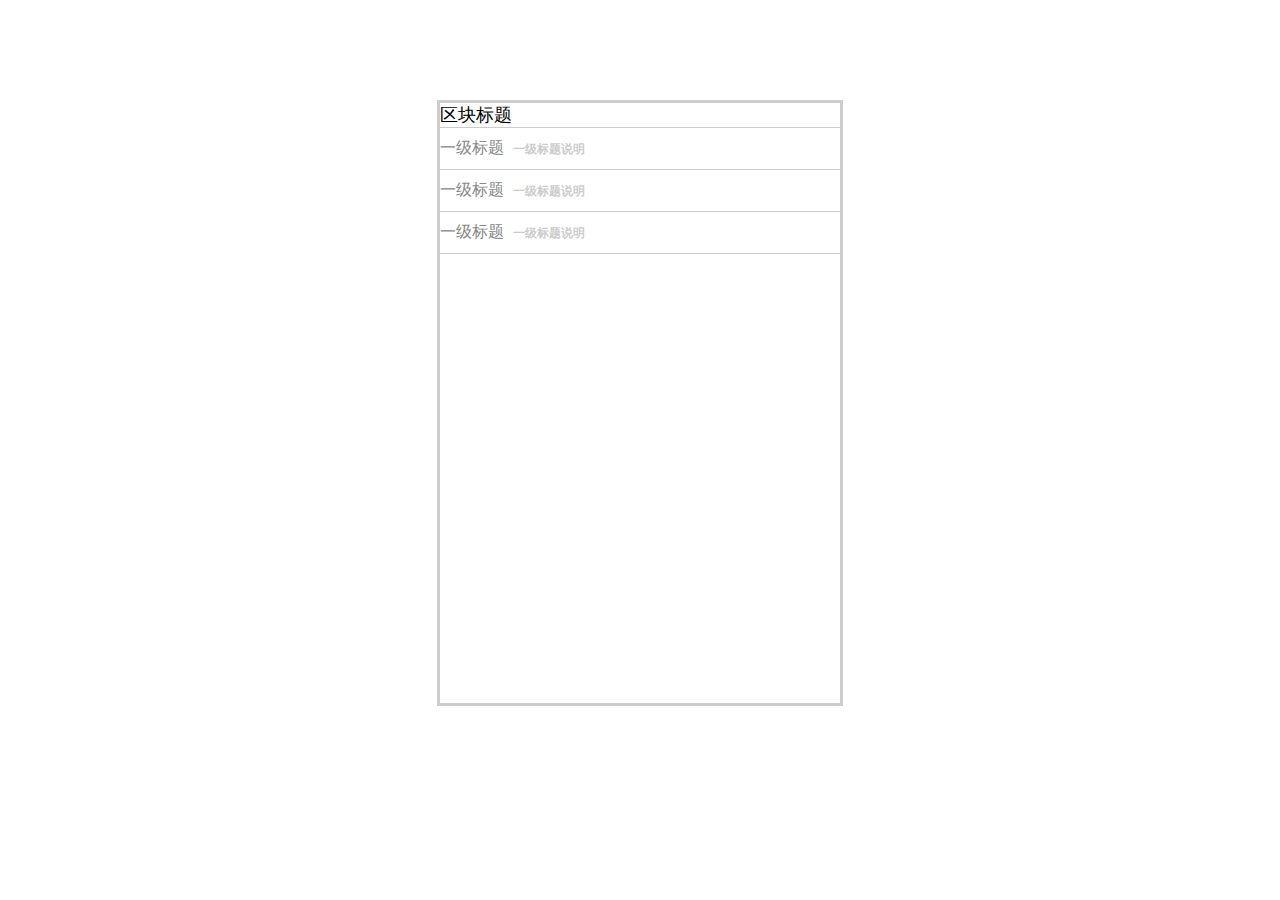
<file: biaodan/index.html>
<!DOCTYPE html>
<html>
	<head>
		<meta charset="utf-8" />
		<link rel="stylesheet" type="text/css" href="css/new_file.css"/>
		<link rel="stylesheet" type="text/css" href="//at.alicdn.com/t/font_863464_2ryzyx8zm09.css"/>
		<title></title>
	</head>
	<body>
		<div class="box">
			<h1><i class="iconfont shop-shizhong"></i>区块标题</h1>
			<ul class="first">
				<li class="first_1">
					<!--<h2><span>一级标题</span><b>一级标题说明</b><i class="iconfont shop-arrow-down"></i></h2>-->
					
					<ul class="two">
						<li>
							<!--<div class="left">
							<h2>towchild[n].name</h2>
							<h3>towchild[n].content</h3>
							<h4>
								<span><i class="qf-suning shop-shizhong"></i>标签</span>
								<span><i class="qf-suning shop-shizhong"></i>标签</span>
							</h4>

							</div>
							<button class="but1">弹窗</button>-->
						</li>
						<li>
							<!--<div class="left">
							<h2>towchild[n].name</h2>
							<h3>towchild[n].content</h3>
							<h4>
								<span><i class="qf-suning shop-shizhong"></i>标签</span>
								<span><i class="qf-suning shop-shizhong"></i>标签</span>
							</h4>

							</div>
							<button class="but1">弹窗</button>-->
						</li>
						<li>
						<!--<div class="left">
							<h2>towchild[n].name</h2>
							<h3>towchild[n].content</h3>
							<h4>
								<span><i class="qf-suning shop-shizhong"></i>标签</span>
								<span><i class="qf-suning shop-shizhong"></i>标签</span>
							</h4>

							</div>
							<button class="but1">弹窗</button>-->
						</li>
					<li>
						<h5>查看剩余二级标题<i class="iconfont shop-arrow-down"></i></h5>
					</li>
					</ul>
				</li>
				<li></li>
				<li></li>
			</ul>
		</div>
			 <script src="ajax1.0.0.js"></script>
			 <script type="text/javascript" src="jquery.js">
			 	
			 </script>
		<script type="text/javascript" src="menu.json">
			
		</script>
		<script type="text/javascript">
//			console.log($firstALLli)
			var $two = document.querySelector('.two');
			var $twoALL = $two.querySelectorAll('li')
				var params = {               
                success: function(data) {
                   var data = data;
                   for(var i=0;i<data.length;i++){
                   		var child = data[i].child;
                   		for(var j=0;j<child.length;j++){
                   			var towchild = child[j].child;
              
                   		$('.first').find('li')[j].innerHTML = `
                   				<span>${child[j].name}</span>
                   				<b>${child[j].content}</b>
                   				<i class="qf-suning shop-shizhong"></i>
                   		`
                   		  for(var n=0;n<towchild.length;n++){
                   		  	console.log(towchild[n].name);
                   		  	console.log(towchild[n].content);
                   		  	console.log($('.two').children('li'))
                   		$twoALL[n].innerHTML = `<div class="left">
							<h2>${towchild[n].name}</h2>
							<h3>${towchild[n].content}</h3>
							<h4>
								<span><i class="qf-suning shop-shizhong"></i>标签</span>
								<span><i class="qf-suning shop-shizhong"></i>标签</span>
							</h4>

							</div>
							<button class="but1">弹窗</button>`
                   		  	
                   		  }
                   		} 
                   		
                   		
                   }
//                 console.log(child[j].name); 
                }
            }
            sendAjax('menu.json', params);

			$('.first_1').click(function(){
				$two.style.display ='block';
				console.log(111)
			})
//			$('.first_1').mouseleave(function(){
//				$('.two').css('display','none');
//			})

		</script>
    <script>
   
    </script>

		</script>
	</body>
</html>
</file>
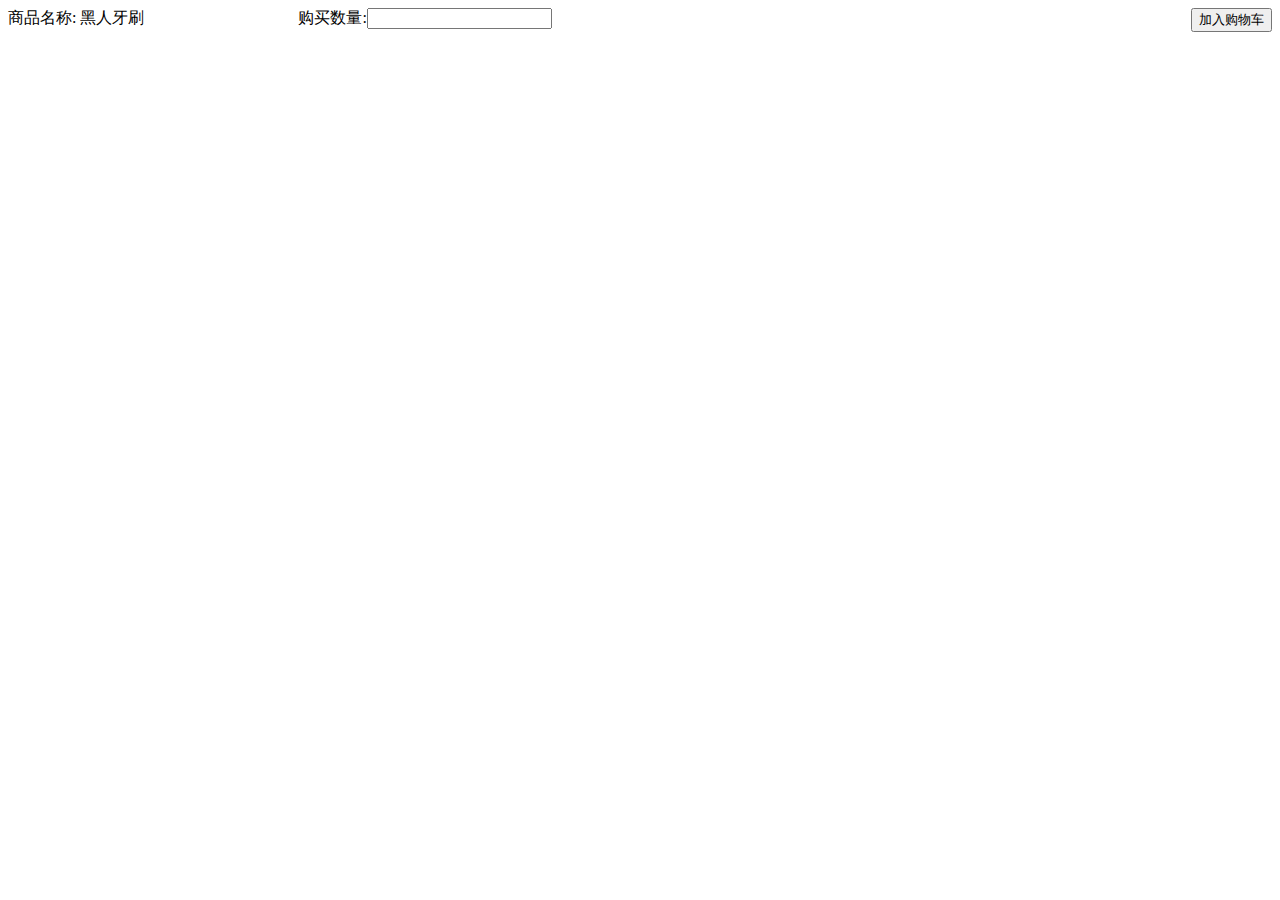
<file: shop_list.html>
<!DOCTYPE html>
<html lang="en">
<head>
    <meta charset="UTF-8">
    <meta name="viewport" content="width=device-width, initial-scale=1.0">
    <meta http-equiv="X-UA-Compatible" content="ie=edge">
    <title>Document</title>
    <style>
    	.box{
    		margin: 0 auto;
    		width: 800px;
    		height: 50px;
    	}
    	span{
    		margin-right: 150px;
    	}
    	button{
    		float: right;
    		
    	}
    </style>
</head>
<body>
    <div id="text">
    	
    <div >
        <span>商品名称: 黑人牙刷</span>
        购买数量:<input type="text" class="inp">
        <button class="btn">加入购物车</button>
    </div>
    </div>
    <script>
    	var $text = document.getElementById('text');
    	var $inp = document.querySelector('.inp');
    	var $btn = document.querySelector('.btn');
    	var $boxAll = $text.children;
    		for(var i=0;i<$boxAll.length;i++){
    			$boxAll[i].index=i;
    		}
    	$text.onclick = function(e){
    		var e = e || window.event;
    		var target = e.target || e.srcElement;
    		if(target.nodeName == 'BUTTON'){
    			var $box = target.parentNode;
    			var val = $inp.value;
    			console.log(val);
    		}
    	}
    	
    </script>
</body>
</html>
</file>
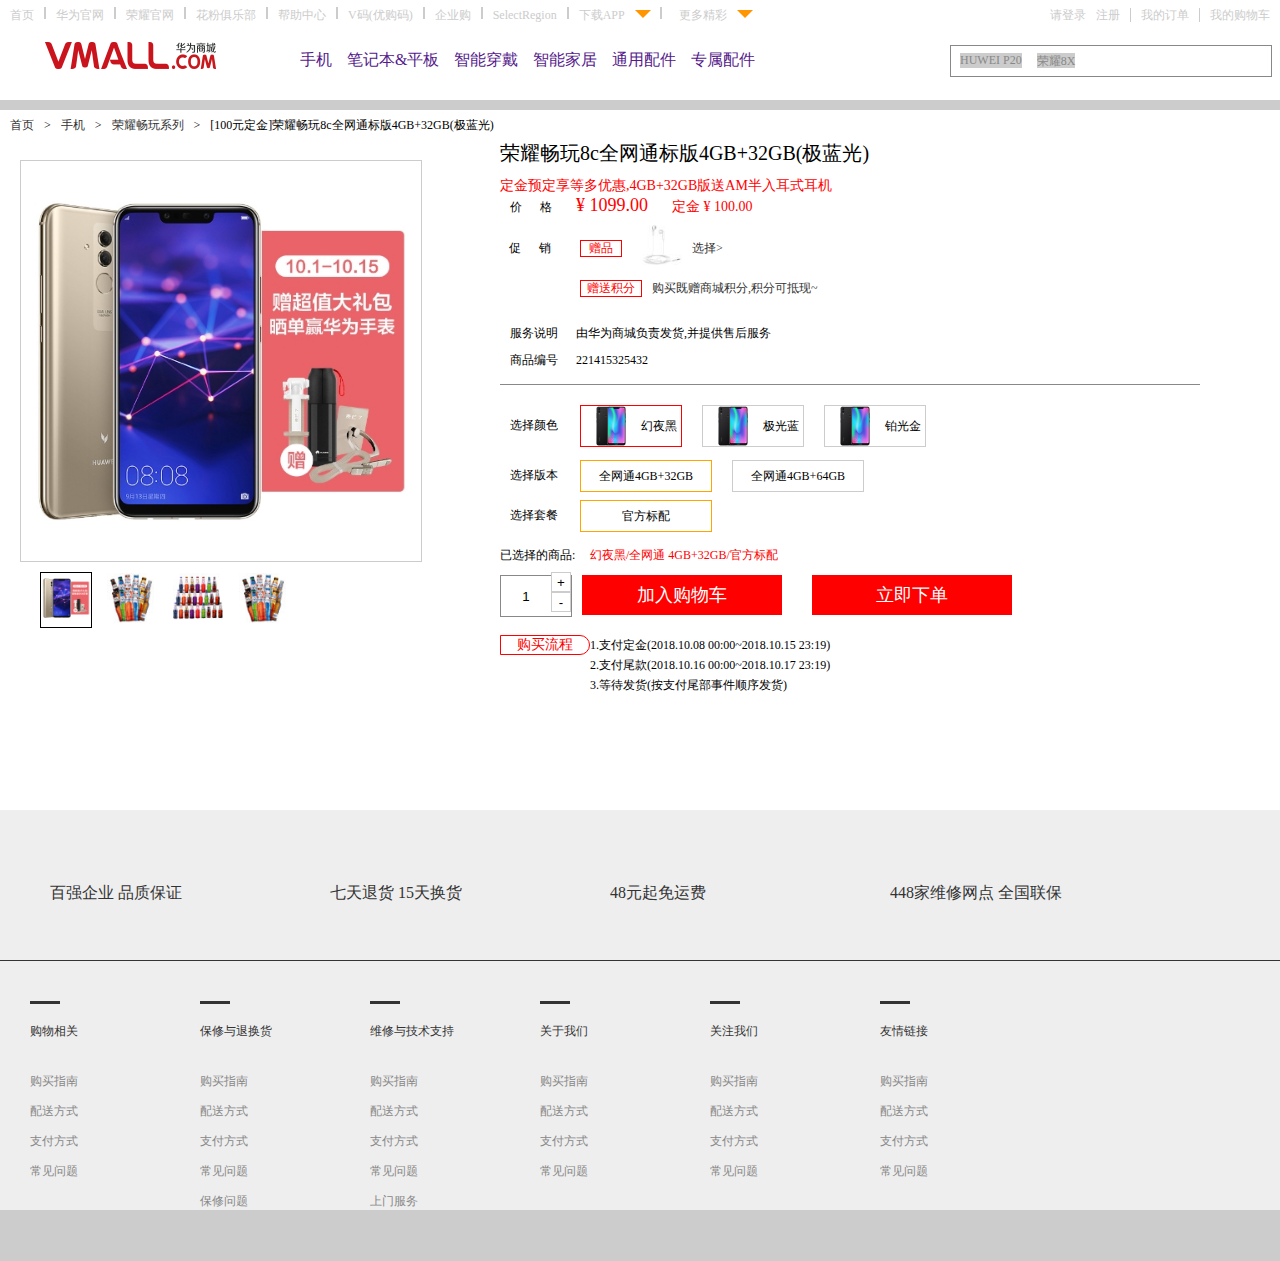
<file: huawei_shop/details.html>
<!DOCTYPE html>
<html>
	<head>
		<meta charset="UTF-8">
		<link rel="stylesheet" type="text/css" href="css/header_footer.css"/>
		<link rel="stylesheet" type="text/css" href="css/details.css"/>
		<link rel="stylesheet" type="text/css" href="//at.alicdn.com/t/font_863618_nktgonqf8tr.css"/>
		<title></title>
	</head>
	<body>
		<div class="header">
			<div class="head">
			<!--设置头部第一个左边ul-->
			<div class="head_ul">
				<ul class="left">
				<li><a href="">首页</a><span></span></li>
				<li><a href="">华为官网</a><span></span></li>
				<li><a href="">荣耀官网</a><span></span></li>
				<li><a href="">花粉俱乐部</a><span></span></li>
				<li><a href="">帮助中心</a><span></span></li>
				<li><a href="">V码(优购码)</a><span></span></li>
				<li><a href="">企业购</a><span></span></li>
				<li><a href="">SelectRegion</a><span></span></li>
				<li class="downLoad"><a href="">下载APP</a><b></b><span></span>
					<div class="downLoadAPP">
						<img src="images/erweima.png"/>
						<h2>扫一扫,<a href="">下载客户端</a></h2>
					</div>
				</li>
				
				<li class="more"><a href="">更多精彩</a><b></b>
					<div class="moreShopping">
						<ul>
							<li><a href="">EMUI</a></li>
							<li><a href="">应用市场</a></li>
							<li><a href="">华为终端云空间</a></li>
							<li><a href="">开发者联盟</a></li>
						</ul>
					</div>
				</li>
			</ul>
		<!--设置头部右边ul-->
		<ul class="right">
			<li><a href="login.html" target="_blank">请登录</a></li>
			<li><a href="register.html"target="_blank">注册</a><span></span></li>
			<li><a href="">我的订单</a><span></span></li>	
			<li class="shopping"><a href="">我的购物车</a>
				<div class="shop_cart">
					<h2><i class="iconfont icon-qicheqianlian-1-copy"></i></h2>
					<h4>您的购物车还是空的,感觉选购吧~</h4>
					<div class="btn"><a href="huawei.html">逛逛吧</a></div>
				</div>
			</li>
		</ul>
			</div>
			
			<!--设置logo-->
				<div class="logo">
					<div class="logo_img">
						<a href=""></a>
					</div>
					
					<div class="product">
						<ul>
							<li><a href="">手机</a>
								<div class="product_iphone">
									<div class="iphone_all"> 
									<a href="">全部手机></a>
									</div>
									<!--设置手机系列产品-->
									<div class="iphone_set">
									<a href="">荣耀</a>
									<a href="">HUAWEI P系列</a>
									<a href="">华为畅享系列</a>
									<a href="">HUWEI Mate系列</a>
									<a href="">HUWEI Mate系列</a>
									<a href="">HUWEI Mate系列</a>
									<a href="">HUWEI Mate系列</a>
									</div>
									
									<div class="price">
										<ul>
											<li>
											<a href="">
												<img src="images/gather/gather2.jpg"/>
												<h5><a href="">HUWEI note3</a></h5>
												<h6>¥2290</h6>
											</a></li>
											<li>
												<a href="">
												<img src="images/gather/gather2.jpg"/>
												<h5><a href="">HUWEI note3</a></h5>
												<h6>¥2290</h6>
											</a></li>
											<li>
												<a href="">
												<img src="images/gather/gather2.jpg"/>
												<h5><a href="">HUWEI note3</a></h5>
												<h6>¥2290</h6>
											</a></li>
											<li>
												<a href="">
												<img src="images/gather/gather2.jpg"/>
												<h5><a href="">HUWEI note3</a></h5>
												<h6>¥2290</h6>
											</a></li>
											<li>
												<a href="">
												<img src="images/gather/gather2.jpg"/>
												<h5><a href="">HUWEI note3</a></h5>
												<h6>¥2290</h6>
											</a></li>
											<li>
												<a href="">
												<img src="images/gather/gather2.jpg"/>
												<h5><a href="">HUWEI note3</a></h5>
												<h6>¥2290</h6>
											</a></li>
										</ul>
									</div>
								</div>
							</li>
							<li><a href="">笔记本&平板</a>
								<div class="product_iphone">
									<div class="iphone_all"> 
									<a href="">全部手机></a>
									</div>
									<!--设置手机系列产品-->
									<div class="iphone_set">
									<a href="">荣耀</a>
									<a href="">HUAWEI P系列</a>
									<a href="">华为畅享系列</a>
									<a href="">HUWEI Mate系列</a>
									<a href="">HUWEI Mate系列</a>
									<a href="">HUWEI Mate系列</a>
									<a href="">HUWEI Mate系列</a>
									</div>
									
									<div class="price">
										<ul>
											<li>
											<a href="">
												<img src="images/gather/gather2.jpg"/>
												<h5><a href="">HUWEI note3</a></h5>
												<h6>¥2290</h6>
											</a></li>
											<li>
												<a href="">
												<img src="images/gather/gather2.jpg"/>
												<h5><a href="">HUWEI note3</a></h5>
												<h6>¥2290</h6>
											</a></li>
											<li>
												<a href="">
												<img src="images/gather/gather2.jpg"/>
												<h5><a href="">HUWEI note3</a></h5>
												<h6>¥2290</h6>
											</a></li>
											<li>
												<a href="">
												<img src="images/gather/gather2.jpg"/>
												<h5><a href="">HUWEI note3</a></h5>
												<h6>¥2290</h6>
											</a></li>
											<li>
												<a href="">
												<img src="images/gather/gather2.jpg"/>
												<h5><a href="">HUWEI note3</a></h5>
												<h6>¥2290</h6>
											</a></li>
											<li>
												<a href="">
												<img src="images/gather/gather2.jpg"/>
												<h5><a href="">HUWEI note3</a></h5>
												<h6>¥2290</h6>
											</a></li>
										</ul>
									</div>
								</div>
							</li>
							
							<li><a href="">智能穿戴</a>
								<div class="product_iphone">
									<div class="iphone_all"> 
									<a href="">全部手机></a>
									</div>
									<!--设置手机系列产品-->
									<div class="iphone_set">
									<a href="">荣耀</a>
									<a href="">HUAWEI P系列</a>
									<a href="">华为畅享系列</a>
									<a href="">HUWEI Mate系列</a>
									<a href="">HUWEI Mate系列</a>
									<a href="">HUWEI Mate系列</a>
									<a href="">HUWEI Mate系列</a>
									</div>
									
									<div class="price">
										<ul>
											<li>
											<a href="">
												<img src="images/gather/gather2.jpg"/>
												<h5><a href="">HUWEI note3</a></h5>
												<h6>¥2290</h6>
											</a></li>
											<li>
												<a href="">
												<img src="images/gather/gather2.jpg"/>
												<h5><a href="">HUWEI note3</a></h5>
												<h6>¥2290</h6>
											</a></li>
											<li>
												<a href="">
												<img src="images/gather/gather2.jpg"/>
												<h5><a href="">HUWEI note3</a></h5>
												<h6>¥2290</h6>
											</a></li>
											<li>
												<a href="">
												<img src="images/gather/gather2.jpg"/>
												<h5><a href="">HUWEI note3</a></h5>
												<h6>¥2290</h6>
											</a></li>
											<li>
												<a href="">
												<img src="images/gather/gather2.jpg"/>
												<h5><a href="">HUWEI note3</a></h5>
												<h6>¥2290</h6>
											</a></li>
											<li>
												<a href="">
												<img src="images/gather/gather2.jpg"/>
												<h5><a href="">HUWEI note3</a></h5>
												<h6>¥2290</h6>
											</a></li>
										</ul>
									</div>
								</div>
							</li>
							<li><a href="">智能家居</a>
								<div class="product_iphone">
									<div class="iphone_all"> 
									<a href="">全部手机></a>
									</div>
									<!--设置手机系列产品-->
									<div class="iphone_set">
									<a href="">荣耀</a>
									<a href="">HUAWEI P系列</a>
									<a href="">华为畅享系列</a>
									<a href="">HUWEI Mate系列</a>
									<a href="">HUWEI Mate系列</a>
									<a href="">HUWEI Mate系列</a>
									<a href="">HUWEI Mate系列</a>
									</div>
									
									<div class="price">
										<ul>
											<li>
											<a href="">
												<img src="images/gather/gather2.jpg"/>
												<h5><a href="">HUWEI note3</a></h5>
												<h6>¥2290</h6>
											</a></li>
											<li>
												<a href="">
												<img src="images/gather/gather2.jpg"/>
												<h5><a href="">HUWEI note3</a></h5>
												<h6>¥2290</h6>
											</a></li>
											<li>
												<a href="">
												<img src="images/gather/gather2.jpg"/>
												<h5><a href="">HUWEI note3</a></h5>
												<h6>¥2290</h6>
											</a></li>
											<li>
												<a href="">
												<img src="images/gather/gather2.jpg"/>
												<h5><a href="">HUWEI note3</a></h5>
												<h6>¥2290</h6>
											</a></li>
											<li>
												<a href="">
												<img src="images/gather/gather2.jpg"/>
												<h5><a href="">HUWEI note3</a></h5>
												<h6>¥2290</h6>
											</a></li>
											<li>
												<a href="">
												<img src="images/gather/gather2.jpg"/>
												<h5><a href="">HUWEI note3</a></h5>
												<h6>¥2290</h6>
											</a></li>
										</ul>
									</div>
								</div>
							</li>
							<li><a href="">通用配件</a>
								<div class="product_iphone">
									<div class="iphone_all"> 
									<a href="">全部手机></a>
									</div>
									<!--设置手机系列产品-->
									<div class="iphone_set">
									<a href="">荣耀</a>
									<a href="">HUAWEI P系列</a>
									<a href="">华为畅享系列</a>
									<a href="">HUWEI Mate系列</a>
									<a href="">HUWEI Mate系列</a>
									<a href="">HUWEI Mate系列</a>
									<a href="">HUWEI Mate系列</a>
									</div>
									
									<div class="price">
										<ul>
											<li>
											<a href="">
												<img src="images/gather/gather2.jpg"/>
												<h5><a href="">HUWEI note3</a></h5>
												<h6>¥2290</h6>
											</a></li>
											<li>
												<a href="">
												<img src="images/gather/gather2.jpg"/>
												<h5><a href="">HUWEI note3</a></h5>
												<h6>¥2290</h6>
											</a></li>
											<li>
												<a href="">
												<img src="images/gather/gather2.jpg"/>
												<h5><a href="">HUWEI note3</a></h5>
												<h6>¥2290</h6>
											</a></li>
											<li>
												<a href="">
												<img src="images/gather/gather2.jpg"/>
												<h5><a href="">HUWEI note3</a></h5>
												<h6>¥2290</h6>
											</a></li>
											<li>
												<a href="">
												<img src="images/gather/gather2.jpg"/>
												<h5><a href="">HUWEI note3</a></h5>
												<h6>¥2290</h6>
											</a></li>
											<li>
												<a href="">
												<img src="images/gather/gather2.jpg"/>
												<h5><a href="">HUWEI note3</a></h5>
												<h6>¥2290</h6>
											</a></li>
										</ul>
									</div>
								</div>
							</li>
							<li><a href="">专属配件</a>
								<div class="product_iphone">
									<div class="iphone_all"> 
									<a href="">全部手机></a>
									</div>
									<!--设置手机系列产品-->
									<div class="iphone_set">
									<a href="">荣耀</a>
									<a href="">HUAWEI P系列</a>
									<a href="">华为畅享系列</a>
									<a href="">HUWEI Mate系列</a>
									<a href="">HUWEI Mate系列</a>
									<a href="">HUWEI Mate系列</a>
									<a href="">HUWEI Mate系列</a>
									</div>
									
									<div class="price">
										<ul>
											<li>
											<a href="">
												<img src="images/gather/gather2.jpg"/>
												<h5><a href="">HUWEI note3</a></h5>
												<h6>¥2290</h6>
											</a></li>
											<li>
												<a href="">
												<img src="images/gather/gather2.jpg"/>
												<h5><a href="">HUWEI note3</a></h5>
												<h6>¥2290</h6>
											</a></li>
											<li>
												<a href="">
												<img src="images/gather/gather2.jpg"/>
												<h5><a href="">HUWEI note3</a></h5>
												<h6>¥2290</h6>
											</a></li>
											<li>
												<a href="">
												<img src="images/gather/gather2.jpg"/>
												<h5><a href="">HUWEI note3</a></h5>
												<h6>¥2290</h6>
											</a></li>
											<li>
												<a href="">
												<img src="images/gather/gather2.jpg"/>
												<h5><a href="">HUWEI note3</a></h5>
												<h6>¥2290</h6>
											</a></li>
											<li>
												<a href="">
												<img src="images/gather/gather2.jpg"/>
												<h5><a href="">HUWEI note3</a></h5>
												<h6>¥2290</h6>
											</a></li>
										</ul>
									</div>
								</div>
							</li>
						</ul>
					</div>
					
					<div class="logo_right">
						<form action="" class="form" >
							<input type="" name="" id="" value="" class="input"/>
						</form>
						<div class="logo_iPhone">
							<h2><a href="">HUWEI P20</a></h2>
							<h3><a href="">荣耀8X</a></h3>
						</div>
						<div class="icon">
							<i class="iconfont icon-sousuo"></i>
						</div>
					</div>
				</div>
			</div>
		</div>
		
		<div class="center">
			<div class="center_h">
				<!--设置头部-->
				<div class="center_top">
					<ul>
						<li><a href="">首页</a>></li>
						<li><a href="">手机</a>></li>
						<li><a href="">荣耀畅玩系列</a>></li>
						<li>[100元定金]荣耀畅玩8c全网通标版4GB+32GB(极蓝光)</li>
					</ul>
				</div>
				<!--设置放大镜的位置,还没有写-->
				<div class="magnify">
					<div class="box">
				      <div class="show-image">
				        <img src="images/img_img1.jpg" alt="">
				        <span class="filter"></span>
				      </div>
				      <div class="show-big-image">
				          <img src="images/img_img1.jpg" alt="" id="big-image">
				      </div>
				      <ul class="img-box">
				        <li class="active"><img src="images/img_img1.jpg" alt=""></li>
				        <li><img src="images/01_small.jpg" alt=""></li>
				        <li><img src="images/02_small.jpg" alt=""></li>
				         <li><img src="images/01_small.jpg" alt=""></li>
				       
				      </ul>
    </div>
				</div>
				<!--设置放大镜右边的信息-->
				<div class="shop_message">
					<h2>荣耀畅玩8c全网通标版4GB+32GB(极蓝光)</h2>
					<h3>定金预定享等多优惠,4GB+32GB版送AM半入耳式耳机</h3>
					<div class="message_price">
						<div class="price_h">
							<span>价&nbsp;&nbsp;&nbsp;&nbsp;&nbsp;&nbsp;格</span>
							<b>¥ 1099.00</b>
							<i>定金 ¥ 100.00</i>	
						</div>
						<div class="price_b">
							<div class="price_b_left">
								<span>促&nbsp;&nbsp;&nbsp;&nbsp;&nbsp;&nbsp;销</span>
							</div>
							<div class="price_b_right">
								<div class="top">
									<span>赠品</span>
								<img src="images/erji.jpg"/>
								<a href="">选择></a>
								</div>
								<div class="buttom">
									<span>赠送积分</span>
									<b>购买既赠商城积分,积分可抵现~</b>
								</div>
							</div>
						</div>
					</div>
					<h4>服务说明&nbsp;&nbsp;&nbsp;&nbsp;&nbsp;&nbsp;由华为商城负责发货,并提供售后服务</h4>
					<h5>商品编号&nbsp;&nbsp;&nbsp;&nbsp;&nbsp;&nbsp;221415325432</h5>
					<!--设置下划线-->
					<h6></h6>
					<!--横线下面的内容-->
					<div class="message_buttom">
						<!--选择颜色-->
						<div class="message_img">
							<span>选择颜色</span>
							<ul>
								<li>
									<img src="images/xiaoshouji .png"/>
									<b>幻夜黑</b>
								</li>
								<li><img src="images/xiaoshouji .png"/>
									<b>极光蓝</b></li>
								<li><img src="images/xiaoshouji .png"/>
									<b>铂光金</b></li>
							</ul>
						</div>
						<!--选择版本-->
						<div class="message_edition">
							<span>选择版本</span>
							<ul>
								<li>全网通4GB+32GB</li>
								<li>全网通4GB+64GB</li>
							</ul>
						</div>
						<!--选择套餐-->
						<div class="message_meal">
							<span>选择套餐</span>
							<ul>
								<li>官方标配</li>
							</ul>
						</div>
						<!--已选择商品-->
						<div class="message_Choose_goods">
							
							<p>已选择的商品:</p>
							<b>幻夜黑/全网通 4GB+32GB/官方标配</b>
						</div>
						<!--选择商品数量,和支付定金-->
						<div class="message_quantity">
							<div class="quantity">
								<input type="" name="" id="" value="1" class="purchase_quantity"/>
								<div class="button">
								<button class="plus">+</button>
								<button class="subtract">-</button>
								</div>
							</div>
							<div class="pay">
								<button class="pay_shop">
									加入购物车
								</button>
								<button class="pay_order">
									<a href="login.html">立即下单</a>
								</button>
							</div>
						</div>
						<!--选择流程-->
						<div class="message_flow">
							<div class="flow_left">
								<h2>购买流程</h2>
							</div>
							<div class="flow_right">
								<ul>
									<li>1.支付定金(2018.10.08 00:00~2018.10.15 23:19)</li>
									<li>2.支付尾款(2018.10.16 00:00~2018.10.17 23:19)</li>
									<li>3.等待发货(按支付尾部事件顺序发货)</li>
								</ul>
							</div>
						</div>
					</div>
				</div>
				<div class="box_box">
			<h2>荣耀畅玩8c全网通标版4GB+32GB(极蓝光) 成功加入购物车</h2>
			<div class="btn">
				<button class="btnqd">再逛逛</button>
				<button class="btngb">去结算</button>
			</div>
		</div>
			</div>
		</div>
		<div class="footer"></div>
		<script type="text/javascript" src="js/jquery.js">
			
		</script>
		<script src="js/glass.js"></script>
		<script type="text/javascript">
//			两个尾部
			$('.footer').load('header.html .footer');
//		搜索框事件
			$('.input').focus(function(){
				$('form').css('z-index','10');
			});
			$('.input').blur(function(){
				$('.form').css('z-index','1');
			});
//			设置放大镜 设置放大镜的倍数
			glass.init(4);
			
		</script>
		<script type="text/javascript">
			(function(){
//				点击+按钮,inp里面的数字+1
			var val = $('.purchase_quantity').val();
			$('.plus').click(function(){
				val++;
				$('.purchase_quantity').val(val);
			})
			//				点击-按钮,inp里面的数字-1
			$('.subtract').click(function(){
				if(val>1){
					val--;
					$('.purchase_quantity').val(val);
				}
				else{
					$('.purchase_quantity').val(1);
				}
			})
			var arr=[];
			$('.pay_shop').click(function(){
				$('.box_box').css('display','block');
				var c = $('.shop_message').find('h2').html();
				var b = $('.price_h').find('b').html();
				var h = Number(b.split(' ')[1]);
				var img = $('.img-box').find('.active').html();
//					img = img.slice(10,30);
//				<img src="images/01_small.jpg" alt="">
					img  = img.split('=')[1];
					img = img.split(' ')[0];
					img = img.split('"')[1]; 
//					img=img.match(/ *+/g/);
					console.log(img)
				var obj={
					img:img,
					name:c,
					price:b,
					num:val,
					sum:h*val,
				}
					arr.push(obj);
					localStorage.arr=JSON.stringify(arr);
					console.log(localStorage.arr)
						
					})
					
					$('.box_box').find('.btnqd').click(function(){
						$('.box_box').css('display','none');
					})
					$('.box_box').find('.btngb').click(function(){
						window.location.href="shopping.html";
					})
					
					}())
		</script>
		
	</body>
	
	</script>
</html>
</file>
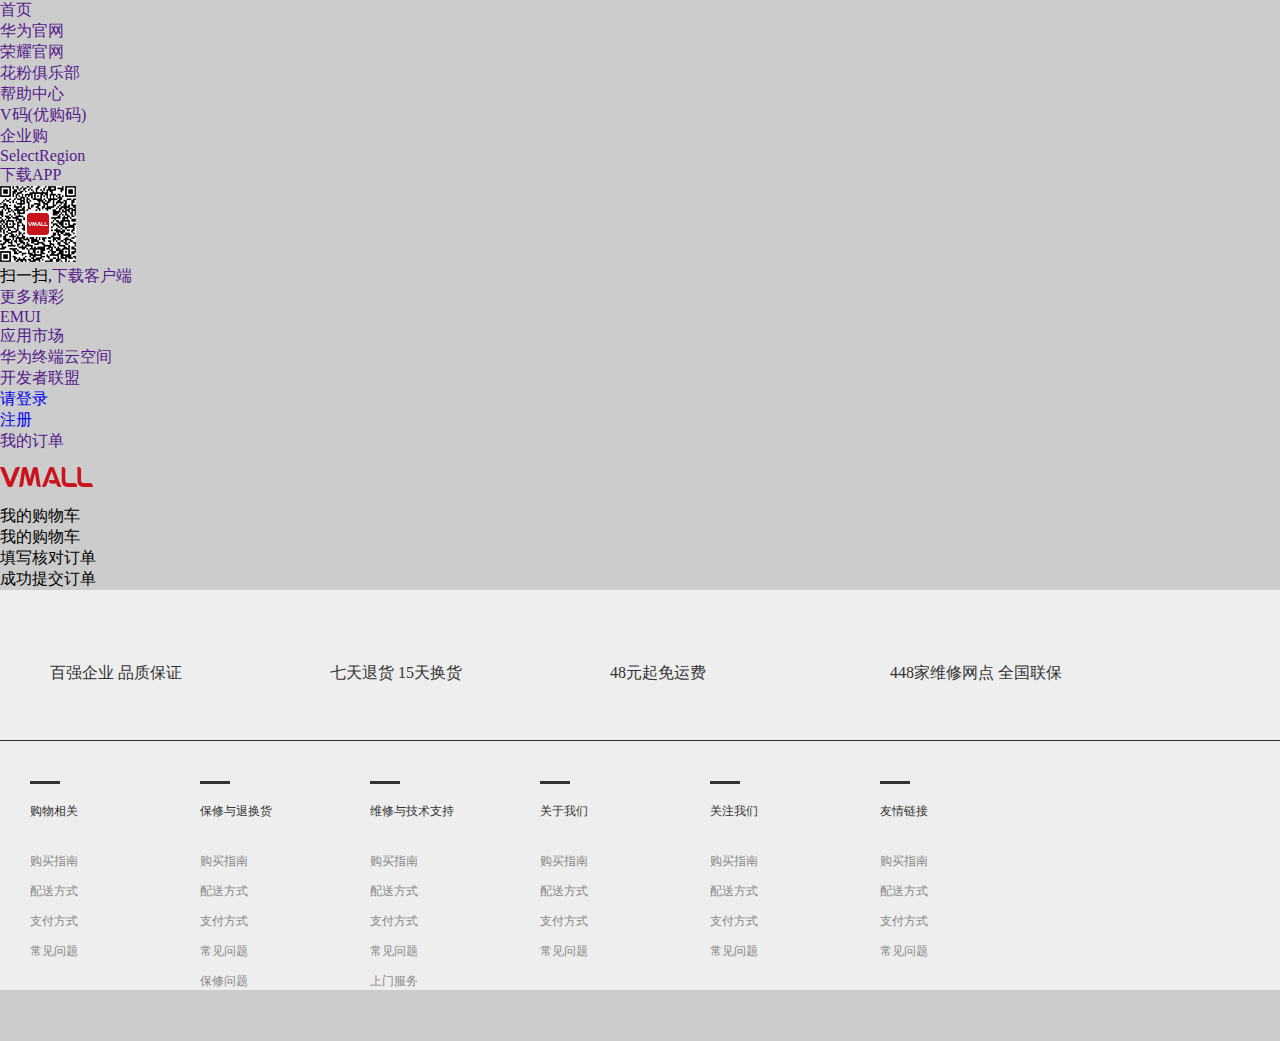
<file: huawei_shop/header.html>
<!DOCTYPE html>
<html>
	<head>
		<meta charset="UTF-8">
		<link rel="stylesheet" type="text/css" href="css/header_footer.css"/>
		
		<title></title>
	</head>
	<body>
		<div class="head">
			<!--设置头部第一个左边ul-->
			<div class="head_ul">
				<ul class="left">
				<li><a href="">首页</a><span></span></li>
				<li><a href="">华为官网</a><span></span></li>
				<li><a href="">荣耀官网</a><span></span></li>
				<li><a href="">花粉俱乐部</a><span></span></li>
				<li><a href="">帮助中心</a><span></span></li>
				<li><a href="">V码(优购码)</a><span></span></li>
				<li><a href="">企业购</a><span></span></li>
				<li><a href="">SelectRegion</a><span></span></li>
				<li class="downLoad"><a href="">下载APP</a><b></b><span></span>
					<div class="downLoadAPP">
						<img src="images/erweima.png"/>
						<h2>扫一扫,<a href="">下载客户端</a></h2>
					</div>
				</li>
				
				<li class="more"><a href="">更多精彩</a><b></b>
					<div class="moreShopping">
						<ul>
							<li><a href="">EMUI</a></li>
							<li><a href="">应用市场</a></li>
							<li><a href="">华为终端云空间</a></li>
							<li><a href="">开发者联盟</a></li>
						</ul>
					</div>
				</li>
			</ul>
		<!--设置头部右边ul-->
		<ul class="right">
			<li><a href="login.html" target="_blank">请登录</a></li>
			<li><a href="register.html"target="_blank">注册</a></li>
			<li><a href="">我的订单</a></li>			
		</ul>
			</div>
			
		<!--设置logo-->
		<div class="head_logo">
			<a href=""><img src="images/huawei_logo.png"/></a>
			<h3>我的购物车</h3>
			<div class="shop_message">
				<div class="shop_cart">
					<i class="iconfont icon-qicheqianlian-1-copy"></i>
					<span></span>
					<h4>我的购物车</h4>
					
				</div>
				<div class="shop_indent">
					<i class="iconfont icon-dingdan"></i>
					<span></span>
					<h4>填写核对订单</h4>
					
				</div>
				<div class="shop_succeed">
					<i class="iconfont icon-zhengque"></i>
					<span></span>
					<h4>成功提交订单</h4>
				</div>
			</div>
		</div>
		</div>
		
		<div class="footer">
			<div class="pledge">
			<div class="pledge_content">
				<ul>
					<li><a href=""><i class="iconfont icon-hongjiuchengiconpinpai"></i><b>百强企业 品质保证</b></a></li>
					<li><a href=""><i class="iconfont icon-qSitiantuihuan"></i><b>七天退货 15天换货</b></a></li>
					<li><a href=""><i class="iconfont icon-191mianyunfei"></i><b>48元起免运费</b></a></li>
					<li><a href=""><i class="iconfont icon-wangdian"></i><b>448家维修网点 全国联保</b></a></li>
				</ul>
			</div>
		<!--设置公司介绍及各种服务-->
		<div class="pledge_top">
			<ul class="top_top">
				<li></li>
				<li></li>
				<li></li>
				<li></li>
				<li></li>
				<li></li>
			</ul>
			<ul class="top_buttom">
				<li>购物相关</li>
				<li>保修与退换货</li>
				<li>维修与技术支持</li>
				<li>关于我们</li>
				<li>关注我们</li>
				<li>友情链接</li>
			</ul>
		</div>
		<div class="pledge_buttom">
				<ul class="ul_one">
					<li><a href="">购买指南</a></li>
					<li><a href="">配送方式</a></li>
					<li><a href="">支付方式</a></li>
					<li><a href="">常见问题</a></li>
				</ul>
				
				<ul class="ul_two">
					<li><a href="">购买指南</a></li>
					<li><a href="">配送方式</a></li>
					<li><a href="">支付方式</a></li>
					<li><a href="">常见问题</a></li>
					<li><a href="">保修问题</a></li>
				</ul>
				
				<ul class="ul_three">
					<li><a href="">购买指南</a></li>
					<li><a href="">配送方式</a></li>
					<li><a href="">支付方式</a></li>
					<li><a href="">常见问题</a></li>
					<li><a href="">上门服务</a></li>
				</ul>
				
				<ul class="ul_four">
					<li><a href="">购买指南</a></li>
					<li><a href="">配送方式</a></li>
					<li><a href="">支付方式</a></li>
					<li><a href="">常见问题</a></li>
				</ul>
				
				<ul class="ul_fix">
					<li><a href="">购买指南</a></li>
					<li><a href="">配送方式</a></li>
					<li><a href="">支付方式</a></li>
					<li><a href="">常见问题</a></li>
				</ul>
				
				<ul class="ul_six">
					<li><a href="">购买指南</a></li>
					<li><a href="">配送方式</a></li>
					<li><a href="">支付方式</a></li>
					<li><a href="">常见问题</a></li>
				</ul>
		</div>
		</div>
		</div>
		
	</body>
</html>
</file>
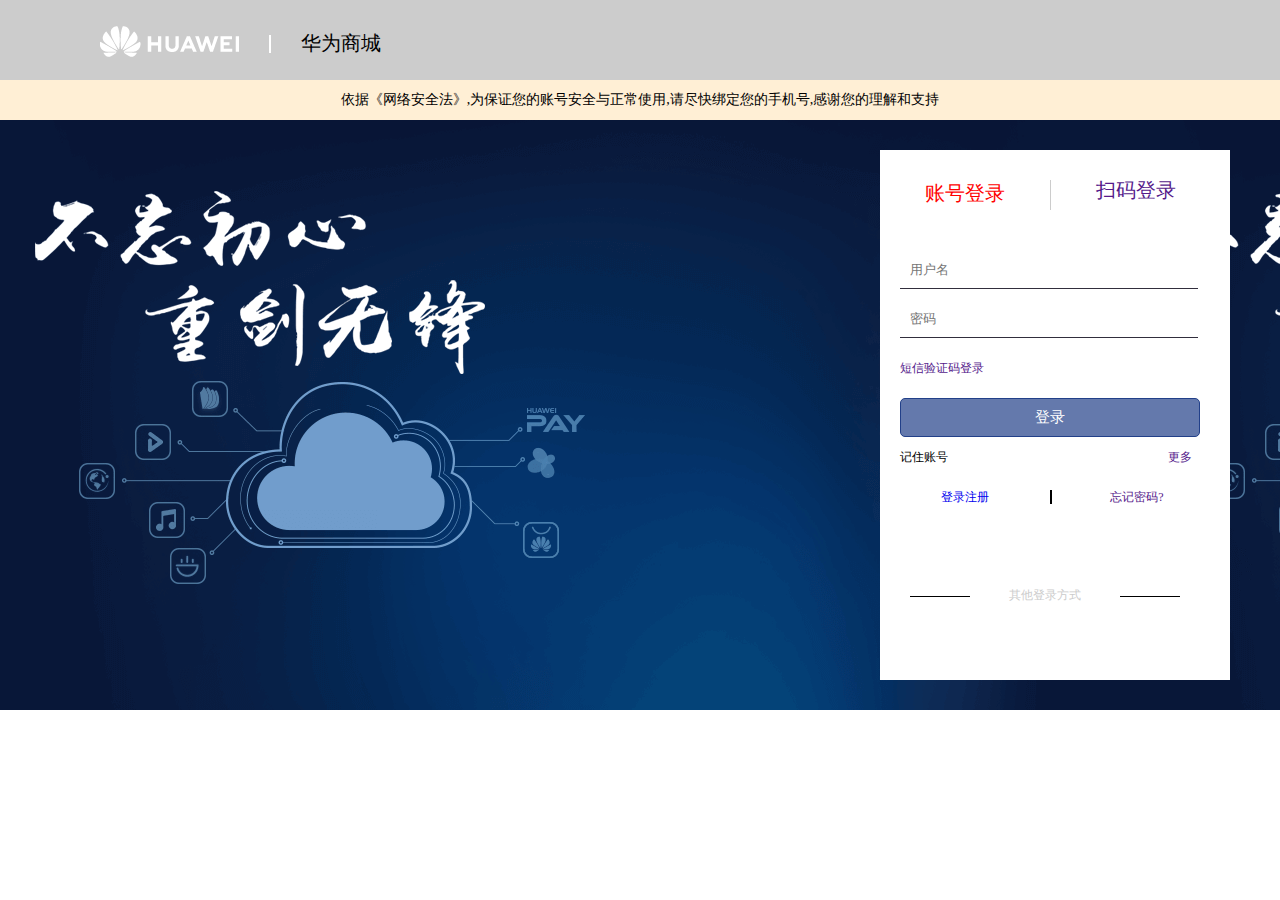
<file: huawei_shop/login.html>
<!DOCTYPE html>
<html>
	<head>
		<meta charset="UTF-8">
		<link rel="stylesheet" type="text/css" href="css/login.css"/>
		<link rel="stylesheet" type="text/css" href="//at.alicdn.com/t/font_863618_nm8w7khnjnd.css"/>
		<title></title>
	</head>
	<body>
		<div class="head">
			<img src="images/head-top.png"/>
			<span></span>
			<h1>华为商城</h1>
		</div>
		<!--提示网络安全信息-->
		<div class="prompt">
			<h2>依据《网络安全法》,为保证您的账号安全与正常使用,请尽快绑定您的手机号,感谢您的理解和支持</h2>
		</div>
		<div class="login">
			<div class="login_Message">
				<div class="login_Method">
					<h2><a href="">账号登录</a></h2>
					<h3><a href="">扫码登录</a>
						<div class="sweep">
							<div class="sweep_Img"><img src="images/getqrWeb.png"/></div>
							<div class="sweep_Phone"><img src="images/qrCode-help.png"/></div>
							<span>使用<b>华为移动服务APP</b>扫一扫</span>
							<h4>若您使用华为手机，请进入"设置">"华为帐号"扫码登录。</h4>
						</div>
					</h3>
				</div>
				<div class="account_Password">
					<!--设置用户登录框-->
					<form class="login-form" onsubmit="return false">							
		                <input name="username" type="text" required="required" placeholder="用户名" />
		                <input name="password" type="password" required="required" placeholder="密码" />
		            <div class="verification">
						<a href=""><i class="iconfont icon-shouji"></i>短信验证码登录</a>
					</div>
					<!--设置登录按钮-->
		             <button class="but" type="submit" name="login-btn">登录</button>
		          </form>
		          
					<div class="remember_Information">
						<span>记住账号</span>
						<h3><a href="">更多</a>
							<div class="more_Information">
								<ul>
									<li><a href="">遇到问题</a></li>
									<li><a href="">更换手机号</a></li>
									<li><a href="">安全中心</a></li>
								</ul>
							</div>
						</h3>
					</div>
					
					<div class="forget_possword">
						<h2><a href="register.html">登录注册</a></h2>
						<span></span>
						<h3><a href="">忘记密码?</a></h3>
					</div>
					
				</div>
				<div class="other">
					<div class="other_Methods">
						<span></span>
						<h2>其他登录方式</h2>
						<b></b>
					</div>
					<div class="software">
						<a href=""><i class="iconfont icon-QQ"></i></a>
						<a href=""><b class="iconfont icon-umidd17"></b></a>
						<a href=""><span class="iconfont icon-wuliu"></span></a>
					</div>
				</div>
			</div>	
		</div>
		<script src="js/common/ajax.js"></script>
	    <script src="js/login.js"></script>
		<script type="text/javascript">
			login.init('.login-form');
		</script>
	</body>
</html>
</file>
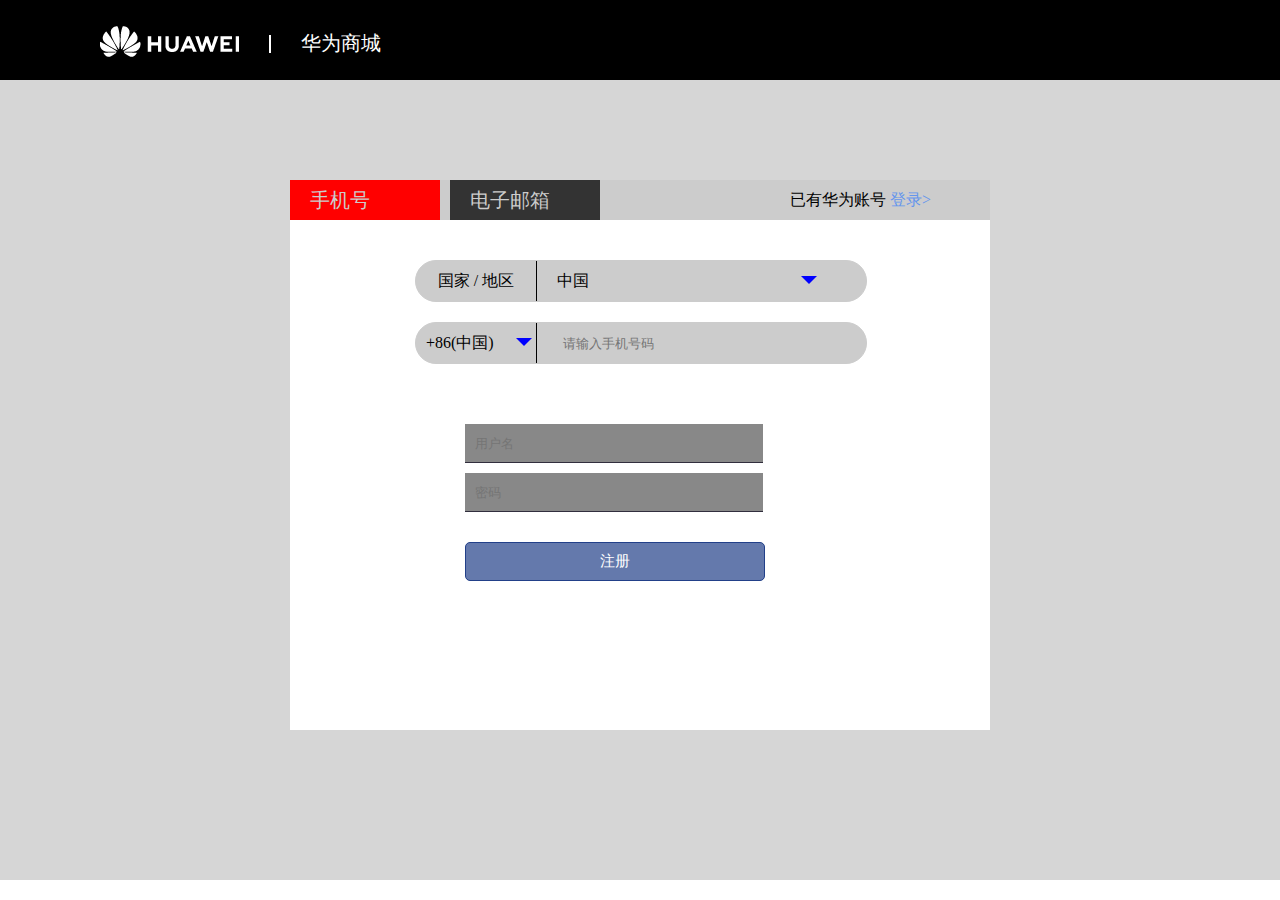
<file: huawei_shop/register.html>
<!DOCTYPE html>
<html>
	<head>
		<meta charset="UTF-8">
		<link rel="stylesheet" type="text/css" href="css/register.css"/>
		<link rel="stylesheet" type="text/css" href="//at.alicdn.com/t/font_863618_eer7ot4apch.css"/>
		<title></title>
	</head>
	<body>
		<div class="head">
			<img src="images/head-top.png"/>
			<span></span>
			<h1>华为商城</h1>
		</div>
		<div class="center">
			<div class="register">
				<!--设置注册界面的头部-->
				<div class="register_Method">
					<div class="register_phone">
						<i class="iconfont icon-shouji"></i>
						<a href="">手机号</a>
					</div>
					<div class="register_Email">
						<i class="iconfont icon-1"></i>
						<a href="">电子邮箱</a>
					</div>
					<div class="haveLogin">
						<span>已有华为账号</span>
						<a href="login.html">登录></a>
					</div>
				</div>
				
				<!--设置注册信息-->
				<div class="register_Message">
					<!--设置国家地区-->
					<div class="state">
					<h3>国家 / 地区</h3>
					<div class="world_State">
						<h4>中国</h4>
						<span></span>
					</div>
					</div>			
					<!--输入电话号码-->
				<div class="regiter_text"> 
					<div class="phone_H">
						<h3>+86(中国)</h3>
						<span></span>
					</div>
					<input type="" name="" id="" value="" placeholder="&nbsp&nbsp&nbsp&nbsp&nbsp&nbsp&nbsp请输入手机号码" />
				</div>
				<!--短信验证码-->
				 <div class="all">
            <form class="login-form" onsubmit="return false" onsubmit="return false">
                <input name="username" type="text" required="required" placeholder="用户名"  value=""/>
                <input name="password" type="password" required="required" placeholder="密码" value=""/>

                <button class="but" type="submit" name="login-btn">注册</button>
            </form>
				 
				</div>
				
			
			</div>
		</div>
		
		
	<script src="js/common/ajax.js"></script>
    <script src="js/register.js"></script>
    <script>
        register.init('.login-form');
    </script>
	</body>
</html>
</file>
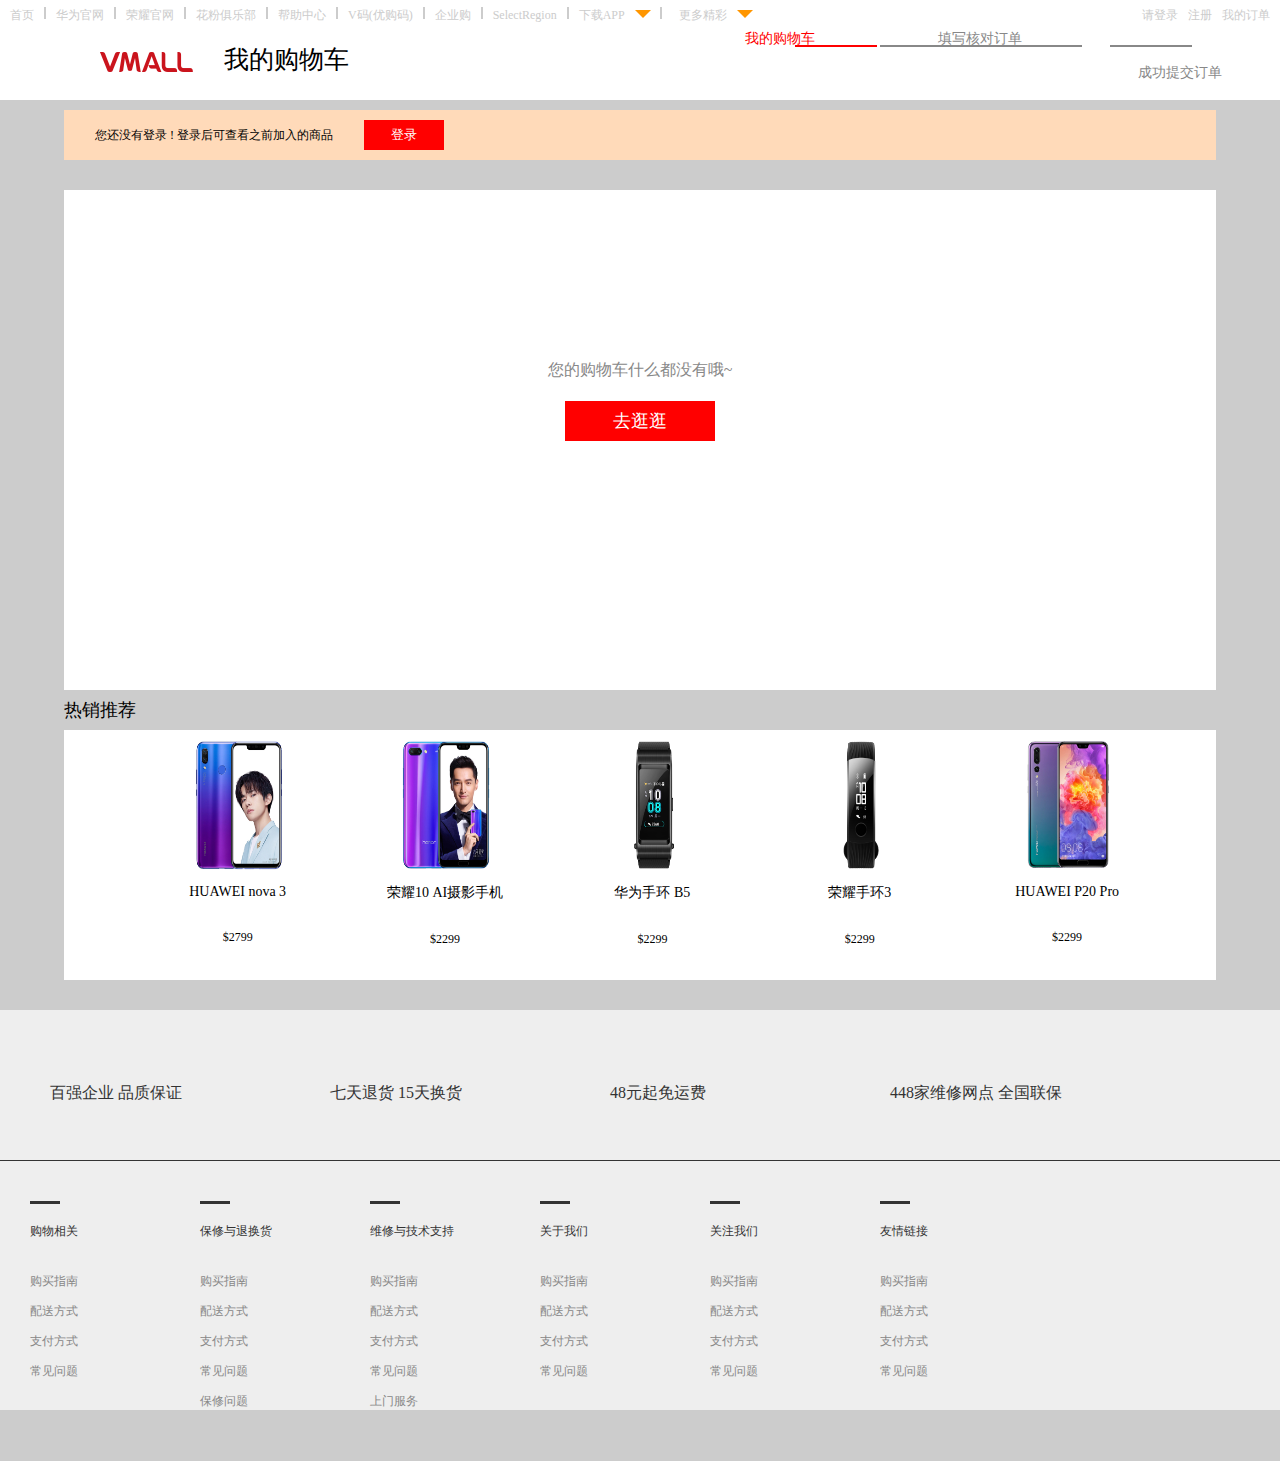
<file: huawei_shop/shopping.html>
<!DOCTYPE html>
<html>
	<head>
		<meta charset="UTF-8">
		<link rel="stylesheet" type="text/css" href="css/shopping.css"/>
		<link rel="stylesheet" type="text/css" href="//at.alicdn.com/t/font_863618_9k98xllat74.css"/>
		<title></title>
	</head>
	<body>
		<div class="head">
			<!--设置头部第一个左边ul-->
			<div class="head_ul">
				<ul class="left">
				<li><a href="">首页</a><span></span></li>
				<li><a href="">华为官网</a><span></span></li>
				<li><a href="">荣耀官网</a><span></span></li>
				<li><a href="">花粉俱乐部</a><span></span></li>
				<li><a href="">帮助中心</a><span></span></li>
				<li><a href="">V码(优购码)</a><span></span></li>
				<li><a href="">企业购</a><span></span></li>
				<li><a href="">SelectRegion</a><span></span></li>
				<li class="downLoad"><a href="">下载APP</a><b></b><span></span>
					<div class="downLoadAPP">
						<img src="images/erweima.png"/>
						<h2>扫一扫,<a href="">下载客户端</a></h2>
					</div>
				</li>
				
				<li class="more"><a href="">更多精彩</a><b></b>
					<div class="moreShopping">
						<ul>
							<li><a href="">EMUI</a></li>
							<li><a href="">应用市场</a></li>
							<li><a href="">华为终端云空间</a></li>
							<li><a href="">开发者联盟</a></li>
						</ul>
					</div>
				</li>
			</ul>
		<!--设置头部右边ul-->
		<ul class="right">
			<li><a href="login.html" target="_blank">请登录</a></li>
			<li><a href="register.html"target="_blank">注册</a></li>
			<li><a href="">我的订单</a></li>			
		</ul>
			</div>
			
		<!--设置logo-->
		<div class="head_logo">
			<a href=""><img src="images/huawei_logo.png"/></a>
			<h3>我的购物车</h3>
			<div class="shop_message">
				<div class="shop_cart">
					<i class="iconfont icon-qicheqianlian-1-copy"></i>
					<span></span>
					<h4>我的购物车</h4>
					
				</div>
				<div class="shop_indent">
					<i class="iconfont icon-dingdan"></i>
					<span></span>
					<h4>填写核对订单</h4>
					
				</div>
				<div class="shop_succeed">
					<i class="iconfont icon-zhengque"></i>
					<span></span>
					<h4>成功提交订单</h4>
				</div>
			</div>
		</div>
		</div>
		
		<!--设置购物车内容-->
		<div class="center">
			 <!--设置没有登录的,点击跳转其他页面登录-->
			<div class="login">
				<h2><i class="iconfont icon-gantanhao"></i> 您还没有登录 ! 登录后可查看之前加入的商品</h2>
				<a href="login.html"><button>登录</button></a>
			</div>
			<!--设置购物车内容-->
			<div class="shop_commodity">
				<div class="commodity_shopping">
					<i class="iconfont icon-qicheqianlian-1-copy"></i>
					<h3>您的购物车什么都没有哦~</h3>
					<a href="huawei.html"><button>去逛逛</button></a>
				</div>
				<div class="shop_cat_box">
					<div class="shop_cat">
					<ul>
						<li><i class="iconfont icon-xuanze1"></i><span>全选</span></li>
						<li>商品</li>
						<li>单价</li>
						<li>数量</li>
						<li>小计</li>
						<li>操作</li>
					</ul>
				</div>
				<div class="shop_cat_1">
							<!--<div class="item1">
						<a href=""><i class="iconfont icon-xuanze1"></i></a>
						<img src="images/gather/gather2.jpg" alt="" />
					</div>
					<div class="item2">
						荣耀V10 全网通高配版 6gb+64gb(魅力红)
					</div>
					<div class="item3">¥ 1999.00</div>
					<div class="item4">
						
						<input type="text" name="carbuy" value="1" autocomplete="off" class="goods_num J_goodsNum"> 
						<div>
							<span>-</span>
							<span>+</span>
						</div>
					</div>
					<div class="item5">¥ 1999.00</div>
					<div class="item6"> <button>删除</button></div>-->
				</div>
				</div>
			</div>
			<!--热销推荐-->
			<div class="recommend">
				<h2>热销推荐</h2>
			</div>		
			<!--热销推荐内容-->
			<div class="recommend_product">
				<div class="phone_one">
					<a href="">
						<img src="images/phone_shop1.jpg" alt="" />
					</a>
					<h3><a href="">HUAWEI nova 3</a></h3>
					<h4>$2799</h4>
				</div>
				<div class="phone_two">
					<a href="">
						<img src="images/phone_shop3.jpg" alt="" />
					</a>
					<h3><a href="">荣耀10 AI摄影手机</a></h3>
					<h4>$2299</h4>
				</div>
				<div class="phone_three">
					<a href="">
						<img src="images/phone_shop4.jpg" alt="" />
					</a>
					<h3><a href="">华为手环 B5</a></h3>
					<h4>$2299</h4>
				</div>
				<div class="phone_four">
					<a href="">
						<img src="images/phone_shop5.png" alt="" />
					</a>
					<h3><a href="">荣耀手环3</a></h3>
					<h4>$2299</h4>
				</div>
				<div class="phone_fix">
					<a href="">
						<img src="images/phone_shop2.jpg" alt="" />
					</a>
					<h3><a href="">HUAWEI P20 Pro</a></h3>
					<h4>$2299</h4>
				</div>
				
			</div>
		
			<div class="box_box">
			<h2 class="move">提示框</h2>
			<h3>你确定要删除这条数据么?</h3>
			<div class="btn">
				<button class="btnqd">确认</button>
				<button class="btngb">关闭</button>
			</div>
		</div>
		
		</div>
		
		<!--产品保证信息-->
		<div class="pledge">
			<div class="pledge_content">
				<ul>
					<li><a href=""><i class="iconfont icon-hongjiuchengiconpinpai"></i><b>百强企业 品质保证</b></a></li>
					<li><a href=""><i class="iconfont icon-qSitiantuihuan"></i><b>七天退货 15天换货</b></a></li>
					<li><a href=""><i class="iconfont icon-191mianyunfei"></i><b>48元起免运费</b></a></li>
					<li><a href=""><i class="iconfont icon-wangdian"></i><b>448家维修网点 全国联保</b></a></li>
				</ul>
			</div>
		<!--设置公司介绍及各种服务-->
		<div class="pledge_top">
			<ul class="top_top">
				<li></li>
				<li></li>
				<li></li>
				<li></li>
				<li></li>
				<li></li>
			</ul>
			<ul class="top_buttom">
				<li>购物相关</li>
				<li>保修与退换货</li>
				<li>维修与技术支持</li>
				<li>关于我们</li>
				<li>关注我们</li>
				<li>友情链接</li>
			</ul>
		</div>
		<div class="pledge_buttom">
				<ul class="ul_one">
					<li><a href="">购买指南</a></li>
					<li><a href="">配送方式</a></li>
					<li><a href="">支付方式</a></li>
					<li><a href="">常见问题</a></li>
				</ul>
				
				<ul class="ul_two">
					<li><a href="">购买指南</a></li>
					<li><a href="">配送方式</a></li>
					<li><a href="">支付方式</a></li>
					<li><a href="">常见问题</a></li>
					<li><a href="">保修问题</a></li>
				</ul>
				
				<ul class="ul_three">
					<li><a href="">购买指南</a></li>
					<li><a href="">配送方式</a></li>
					<li><a href="">支付方式</a></li>
					<li><a href="">常见问题</a></li>
					<li><a href="">上门服务</a></li>
				</ul>
				
				<ul class="ul_four">
					<li><a href="">购买指南</a></li>
					<li><a href="">配送方式</a></li>
					<li><a href="">支付方式</a></li>
					<li><a href="">常见问题</a></li>
				</ul>
				
				<ul class="ul_fix">
					<li><a href="">购买指南</a></li>
					<li><a href="">配送方式</a></li>
					<li><a href="">支付方式</a></li>
					<li><a href="">常见问题</a></li>
				</ul>
				
				<ul class="ul_six">
					<li><a href="">购买指南</a></li>
					<li><a href="">配送方式</a></li>
					<li><a href="">支付方式</a></li>
					<li><a href="">常见问题</a></li>
				</ul>
		</div>
		</div>
		
		<script type="text/javascript" src="js/jquery.js"> </script>
		<script type="text/javascript" src="js/shopping.js">
			
		</script>
		<script type="text/javascript">
//			var  str =localStorage.arr||'[]'
//			if(str!=''){
//				$('.commodity_shopping').css('display','none');
//				$('.shop_cat_box').css('display','block');
//			}
//			else{
//				$('.commodity_shopping').css('display','block');
//				$('.shop_cat_box').css('display','none');
//			}
////			console.log(str);
			shopping.init();
			
		</script>
	</body>
</html>
</file>
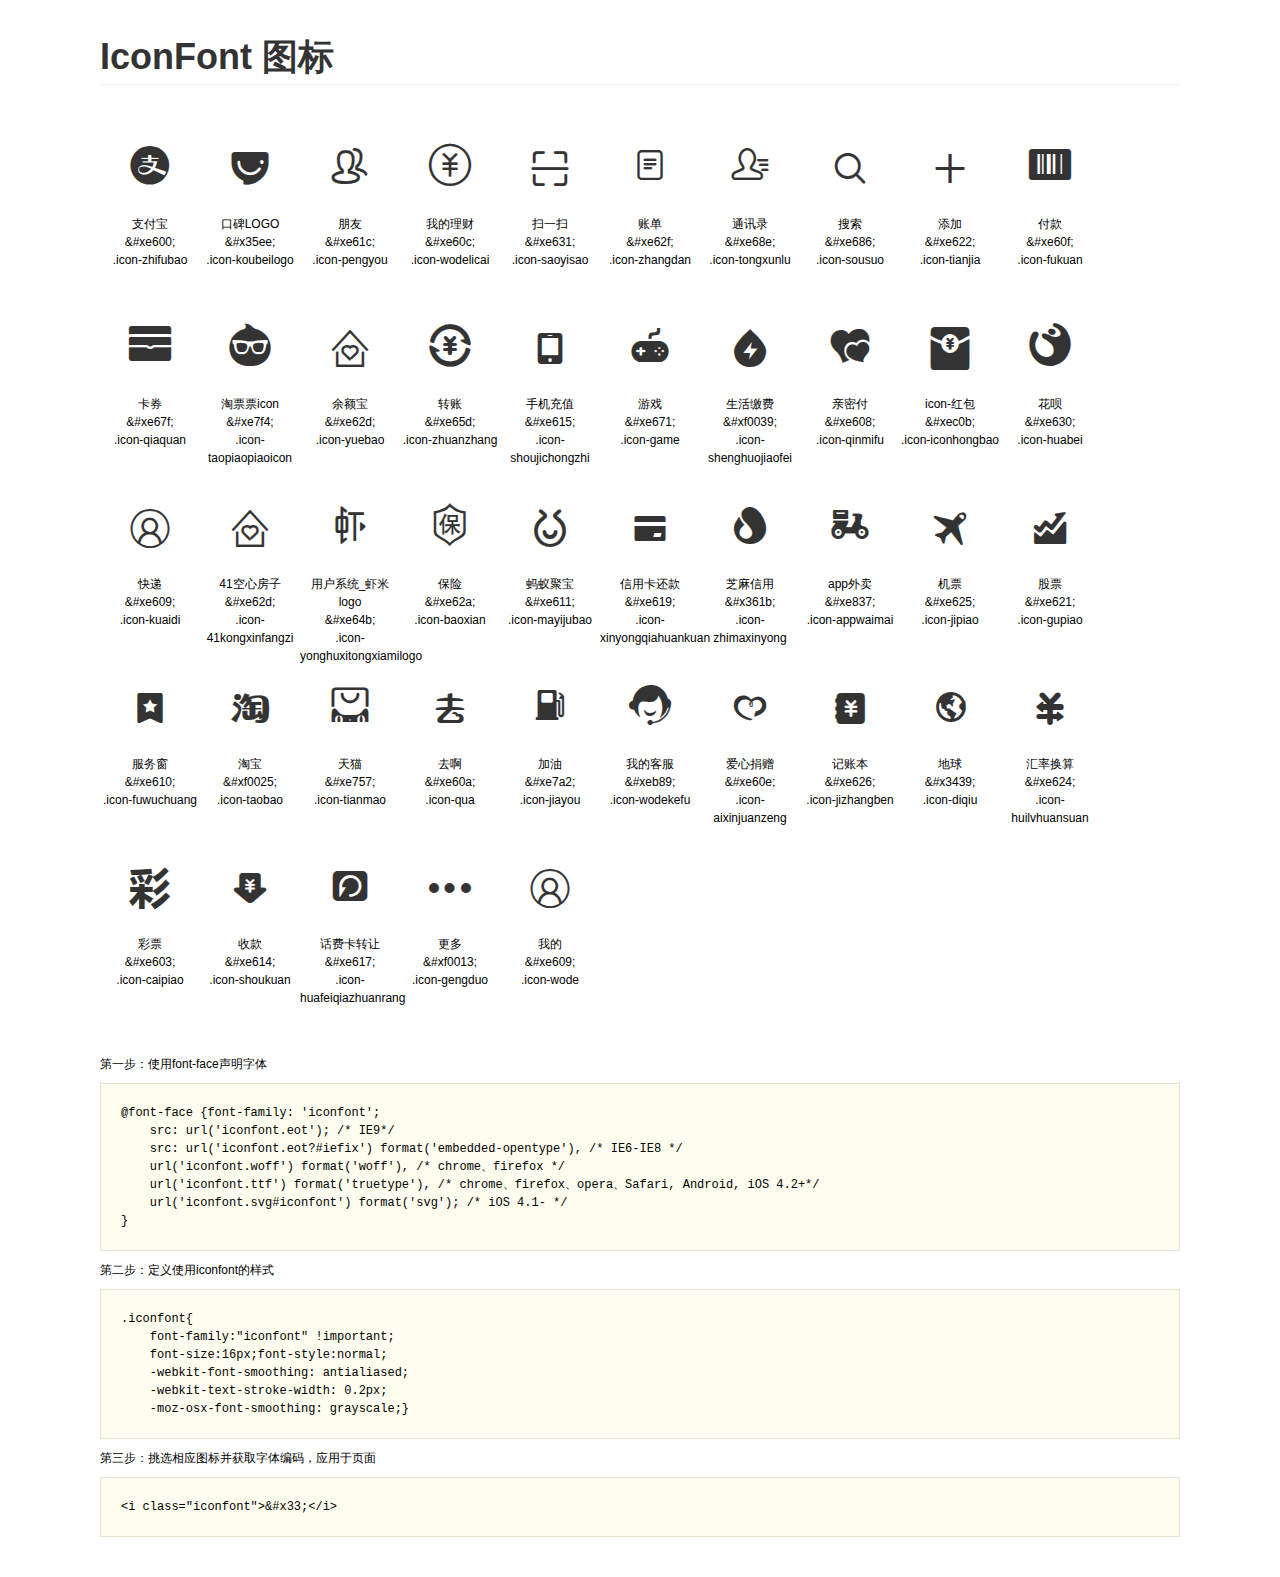
<file: huawei_shop/iconfont/demo.html>
<!DOCTYPE html>
<html>
<head>
    <meta charset="utf-8"/>
    <title>IconFont</title>
    <link rel="stylesheet" href="demo.css">
    <link rel="stylesheet" href="iconfont.css">
</head>
<body>
    <div class="main">
        <h1>IconFont 图标</h1>
        <ul class="icon_lists clear">
            
                <li>
                <i class="icon iconfont">&#xe600;</i>
                    <div class="name">支付宝</div>
                    <div class="code">&amp;#xe600;</div>
                    <div class="fontclass">.icon-zhifubao</div>
                </li>
            
                <li>
                <i class="icon iconfont">&#x35ee;</i>
                    <div class="name">口碑LOGO</div>
                    <div class="code">&amp;#x35ee;</div>
                    <div class="fontclass">.icon-koubeilogo</div>
                </li>
            
                <li>
                <i class="icon iconfont">&#xe61c;</i>
                    <div class="name">朋友</div>
                    <div class="code">&amp;#xe61c;</div>
                    <div class="fontclass">.icon-pengyou</div>
                </li>
            
                <li>
                <i class="icon iconfont">&#xe60c;</i>
                    <div class="name">我的理财</div>
                    <div class="code">&amp;#xe60c;</div>
                    <div class="fontclass">.icon-wodelicai</div>
                </li>
            
                <li>
                <i class="icon iconfont">&#xe631;</i>
                    <div class="name">扫一扫</div>
                    <div class="code">&amp;#xe631;</div>
                    <div class="fontclass">.icon-saoyisao</div>
                </li>
            
                <li>
                <i class="icon iconfont">&#xe62f;</i>
                    <div class="name">账单</div>
                    <div class="code">&amp;#xe62f;</div>
                    <div class="fontclass">.icon-zhangdan</div>
                </li>
            
                <li>
                <i class="icon iconfont">&#xe68e;</i>
                    <div class="name">通讯录</div>
                    <div class="code">&amp;#xe68e;</div>
                    <div class="fontclass">.icon-tongxunlu</div>
                </li>
            
                <li>
                <i class="icon iconfont">&#xe686;</i>
                    <div class="name">搜索</div>
                    <div class="code">&amp;#xe686;</div>
                    <div class="fontclass">.icon-sousuo</div>
                </li>
            
                <li>
                <i class="icon iconfont">&#xe622;</i>
                    <div class="name">添加</div>
                    <div class="code">&amp;#xe622;</div>
                    <div class="fontclass">.icon-tianjia</div>
                </li>
            
                <li>
                <i class="icon iconfont">&#xe60f;</i>
                    <div class="name">付款</div>
                    <div class="code">&amp;#xe60f;</div>
                    <div class="fontclass">.icon-fukuan</div>
                </li>
            
                <li>
                <i class="icon iconfont">&#xe67f;</i>
                    <div class="name">卡券</div>
                    <div class="code">&amp;#xe67f;</div>
                    <div class="fontclass">.icon-qiaquan</div>
                </li>
            
                <li>
                <i class="icon iconfont">&#xe7f4;</i>
                    <div class="name">淘票票icon</div>
                    <div class="code">&amp;#xe7f4;</div>
                    <div class="fontclass">.icon-taopiaopiaoicon</div>
                </li>
            
                <li>
                <i class="icon iconfont">&#xe62d;</i>
                    <div class="name">余额宝</div>
                    <div class="code">&amp;#xe62d;</div>
                    <div class="fontclass">.icon-yuebao</div>
                </li>
            
                <li>
                <i class="icon iconfont">&#xe65d;</i>
                    <div class="name">转账</div>
                    <div class="code">&amp;#xe65d;</div>
                    <div class="fontclass">.icon-zhuanzhang</div>
                </li>
            
                <li>
                <i class="icon iconfont">&#xe615;</i>
                    <div class="name">手机充值</div>
                    <div class="code">&amp;#xe615;</div>
                    <div class="fontclass">.icon-shoujichongzhi</div>
                </li>
            
                <li>
                <i class="icon iconfont">&#xe671;</i>
                    <div class="name">游戏</div>
                    <div class="code">&amp;#xe671;</div>
                    <div class="fontclass">.icon-game</div>
                </li>
            
                <li>
                <i class="icon iconfont">&#xf0039;</i>
                    <div class="name">生活缴费</div>
                    <div class="code">&amp;#xf0039;</div>
                    <div class="fontclass">.icon-shenghuojiaofei</div>
                </li>
            
                <li>
                <i class="icon iconfont">&#xe608;</i>
                    <div class="name">亲密付</div>
                    <div class="code">&amp;#xe608;</div>
                    <div class="fontclass">.icon-qinmifu</div>
                </li>
            
                <li>
                <i class="icon iconfont">&#xec0b;</i>
                    <div class="name">icon-红包</div>
                    <div class="code">&amp;#xec0b;</div>
                    <div class="fontclass">.icon-iconhongbao</div>
                </li>
            
                <li>
                <i class="icon iconfont">&#xe630;</i>
                    <div class="name">花呗</div>
                    <div class="code">&amp;#xe630;</div>
                    <div class="fontclass">.icon-huabei</div>
                </li>
            
                <li>
                <i class="icon iconfont">&#xe609;</i>
                    <div class="name">快递</div>
                    <div class="code">&amp;#xe609;</div>
                    <div class="fontclass">.icon-kuaidi</div>
                </li>
            
                <li>
                <i class="icon iconfont">&#xe62d;</i>
                    <div class="name">41空心房子</div>
                    <div class="code">&amp;#xe62d;</div>
                    <div class="fontclass">.icon-41kongxinfangzi</div>
                </li>
            
                <li>
                <i class="icon iconfont">&#xe64b;</i>
                    <div class="name">用户系统_虾米logo</div>
                    <div class="code">&amp;#xe64b;</div>
                    <div class="fontclass">.icon-yonghuxitongxiamilogo</div>
                </li>
            
                <li>
                <i class="icon iconfont">&#xe62a;</i>
                    <div class="name">保险</div>
                    <div class="code">&amp;#xe62a;</div>
                    <div class="fontclass">.icon-baoxian</div>
                </li>
            
                <li>
                <i class="icon iconfont">&#xe611;</i>
                    <div class="name">蚂蚁聚宝</div>
                    <div class="code">&amp;#xe611;</div>
                    <div class="fontclass">.icon-mayijubao</div>
                </li>
            
                <li>
                <i class="icon iconfont">&#xe619;</i>
                    <div class="name">信用卡还款</div>
                    <div class="code">&amp;#xe619;</div>
                    <div class="fontclass">.icon-xinyongqiahuankuan</div>
                </li>
            
                <li>
                <i class="icon iconfont">&#x361b;</i>
                    <div class="name">芝麻信用</div>
                    <div class="code">&amp;#x361b;</div>
                    <div class="fontclass">.icon-zhimaxinyong</div>
                </li>
            
                <li>
                <i class="icon iconfont">&#xe837;</i>
                    <div class="name">app外卖</div>
                    <div class="code">&amp;#xe837;</div>
                    <div class="fontclass">.icon-appwaimai</div>
                </li>
            
                <li>
                <i class="icon iconfont">&#xe625;</i>
                    <div class="name">机票</div>
                    <div class="code">&amp;#xe625;</div>
                    <div class="fontclass">.icon-jipiao</div>
                </li>
            
                <li>
                <i class="icon iconfont">&#xe621;</i>
                    <div class="name">股票</div>
                    <div class="code">&amp;#xe621;</div>
                    <div class="fontclass">.icon-gupiao</div>
                </li>
            
                <li>
                <i class="icon iconfont">&#xe610;</i>
                    <div class="name">服务窗</div>
                    <div class="code">&amp;#xe610;</div>
                    <div class="fontclass">.icon-fuwuchuang</div>
                </li>
            
                <li>
                <i class="icon iconfont">&#xf0025;</i>
                    <div class="name">淘宝</div>
                    <div class="code">&amp;#xf0025;</div>
                    <div class="fontclass">.icon-taobao</div>
                </li>
            
                <li>
                <i class="icon iconfont">&#xe757;</i>
                    <div class="name">天猫</div>
                    <div class="code">&amp;#xe757;</div>
                    <div class="fontclass">.icon-tianmao</div>
                </li>
            
                <li>
                <i class="icon iconfont">&#xe60a;</i>
                    <div class="name">去啊</div>
                    <div class="code">&amp;#xe60a;</div>
                    <div class="fontclass">.icon-qua</div>
                </li>
            
                <li>
                <i class="icon iconfont">&#xe7a2;</i>
                    <div class="name">加油</div>
                    <div class="code">&amp;#xe7a2;</div>
                    <div class="fontclass">.icon-jiayou</div>
                </li>
            
                <li>
                <i class="icon iconfont">&#xeb89;</i>
                    <div class="name">我的客服</div>
                    <div class="code">&amp;#xeb89;</div>
                    <div class="fontclass">.icon-wodekefu</div>
                </li>
            
                <li>
                <i class="icon iconfont">&#xe60e;</i>
                    <div class="name">爱心捐赠</div>
                    <div class="code">&amp;#xe60e;</div>
                    <div class="fontclass">.icon-aixinjuanzeng</div>
                </li>
            
                <li>
                <i class="icon iconfont">&#xe626;</i>
                    <div class="name">记账本</div>
                    <div class="code">&amp;#xe626;</div>
                    <div class="fontclass">.icon-jizhangben</div>
                </li>
            
                <li>
                <i class="icon iconfont">&#x3439;</i>
                    <div class="name">地球</div>
                    <div class="code">&amp;#x3439;</div>
                    <div class="fontclass">.icon-diqiu</div>
                </li>
            
                <li>
                <i class="icon iconfont">&#xe624;</i>
                    <div class="name">汇率换算</div>
                    <div class="code">&amp;#xe624;</div>
                    <div class="fontclass">.icon-huilvhuansuan</div>
                </li>
            
                <li>
                <i class="icon iconfont">&#xe603;</i>
                    <div class="name">彩票</div>
                    <div class="code">&amp;#xe603;</div>
                    <div class="fontclass">.icon-caipiao</div>
                </li>
            
                <li>
                <i class="icon iconfont">&#xe614;</i>
                    <div class="name">收款</div>
                    <div class="code">&amp;#xe614;</div>
                    <div class="fontclass">.icon-shoukuan</div>
                </li>
            
                <li>
                <i class="icon iconfont">&#xe617;</i>
                    <div class="name">话费卡转让</div>
                    <div class="code">&amp;#xe617;</div>
                    <div class="fontclass">.icon-huafeiqiazhuanrang</div>
                </li>
            
                <li>
                <i class="icon iconfont">&#xf0013;</i>
                    <div class="name">更多</div>
                    <div class="code">&amp;#xf0013;</div>
                    <div class="fontclass">.icon-gengduo</div>
                </li>
            
                <li>
                <i class="icon iconfont">&#xe609;</i>
                    <div class="name">我的</div>
                    <div class="code">&amp;#xe609;</div>
                    <div class="fontclass">.icon-wode</div>
                </li>
            
        </ul>


        <div class="helps">
            第一步：使用font-face声明字体
            <pre>
@font-face {font-family: 'iconfont';
    src: url('iconfont.eot'); /* IE9*/
    src: url('iconfont.eot?#iefix') format('embedded-opentype'), /* IE6-IE8 */
    url('iconfont.woff') format('woff'), /* chrome、firefox */
    url('iconfont.ttf') format('truetype'), /* chrome、firefox、opera、Safari, Android, iOS 4.2+*/
    url('iconfont.svg#iconfont') format('svg'); /* iOS 4.1- */
}
</pre>
第二步：定义使用iconfont的样式
            <pre>
.iconfont{
    font-family:"iconfont" !important;
    font-size:16px;font-style:normal;
    -webkit-font-smoothing: antialiased;
    -webkit-text-stroke-width: 0.2px;
    -moz-osx-font-smoothing: grayscale;}
</pre>
第三步：挑选相应图标并获取字体编码，应用于页面
<pre>
&lt;i class="iconfont"&gt;&amp;#x33;&lt;/i&gt;
</pre>
        </div>

    </div>
</body>
</html>
</file>
<file: huawei_shop/css/details.css>
body{
	width: 100%;
	height: 100%;
}

.headder{
	width: 100%;
	height: 90px;
	background: #fff;
	border-bottom:3px solid #ccc;
}
.footer{
	width: 100%;
	height: 400px;
	background: #EEEEEE;
}
.center{
	width: 100%;
	min-height: 700px;
	margin-top: 10px;
}

.head{
	width: 100%;
	height: 100px;
	background: #fff;
}
.head_ul{
	width: 100%;
	height: 30px;
}
.head_ul .left{
	float: left;
	width: 800px;
	height: 30px;
}
.head_ul .left li{
	float: left;
	margin-left: 10px;
	font-size: 12px;
	line-height: 30px;
}
.head_ul .left span{
	margin-left: 10px;
	display: inline-block;
	height: 10px;
	border: 1px solid #ccc;
}
.head_ul .left .downLoad{
	position: relative;
	width: 90px;
}
.head_ul .left .downLoad span{
	margin-left: 35px;
}
.head_ul .left .downLoad b{
	position: absolute;
	top: 10px;
	width: 0px;
	height: 0px;
	margin-left: 10px;
	border-width: 8px;
	 border-color: #FF9600 transparent transparent transparent;
	 border-style: solid;
}
.head_ul .left .more {
	position: relative;
}
.head_ul .left .more b{
	position: absolute;
	top: 10px;
	width: 0px;
	height: 0px;
	margin-left: 10px;
	border-width: 8px;
	 border-color: #FF9600 transparent transparent transparent;
	 border-style: solid;
}
.head_ul .left .downLoadAPP{
	position: absolute;
	left:-70px;
	width: 150px;
	height: 150px;
	border:1px solid black;
	background: orange;
	display: none;
	z-index: 10;
}
.head_ul .left .downLoadAPP h2{
	font-size: 12px;
	color: black;
	margin-top: -55px;
	margin-left: 20px;
}
.head_ul .left .downLoadAPP h3{
	font-size: 12px;
	color: #ccc;
	margin-top: -30px;
	margin-left: 60px;
}
.head_ul .left .downLoadAPP img{
	margin: 40px 40px;
}
.head_ul .left .more .moreShopping{
	position: absolute;
	left: -70px;
	width: 150px;
	height: 150px;
	border:1px solid black;
	display: none;
	background: orange;
	z-index: 500;
}
.head_ul .left .more .moreShopping ul{
  margin-left: 30px;
  margin-top: 10px;
}
.head_ul .left .more .moreShopping li{
	width: 90px;
}
.head_ul .left .more .moreShopping a{
	color: black;
}
.head_ul .left li a{
	color: #ccc;
}
.head_ul .left li a:hover{
	color: red;
}
.head_ul .left .downLoad:hover{
	color: red;
}
.head_ul .left .downLoad:hover .downLoadAPP{
	display: block;
}
.head_ul .left .downLoad:hover b{
	border-color: transparent  transparent #FF9600 transparent;
	position: absolute;
	top: 5px;
}

.head_ul .left .more a:hover{
	color: red;
}
.head_ul .left .more:hover .moreShopping{
	display: block;
}
.head_ul .left .more:hover b{
	border-color: transparent  transparent #FF9600 transparent;
	position: absolute;
	top: 5px;
}
/*设置右边的ul*/
.head_ul .right{
	position: relative;
	float: right;	
	line-height: 30px;
}
.head_ul .right li{
	
	float: left;
	margin-right: 10px;
	font-size: 12px;
}
.head_ul .right a{
	color: #ccc;
}
.head_ul .right a:hover{
color: red;
}
.head_ul .right span{
	/*display: block;*/
	border-right: 1px solid #ccc;
	margin-left: 10px;
}
/*设置购物车的下拉框*/
.head_ul .right .shop_cart{
	position: absolute;
	width: 480px;
	height: 250px;
	border:1px solid #ccc;
	top: 10px;
	right: 0px;
	background:#fff;
	display: none;
	z-index: 30;
	/*box-shadow: 1px 1px 10px #333333;*/
	border-top: none;
}
.head_ul .right .shop_cart h2{
	text-align: center;
	margin-top: 50px;
}
.head_ul .right .shop_cart .iconfont{
	font-size: 60px;
}
.head_ul .right .shop_cart h4{
	text-align: center;
	color: #888888;
}
.head_ul .right .shop_cart .btn{
	width: 100%;
	height: 40px;
	margin-top: 15px;
}
.head_ul .right .shop_cart .btn a{
	display: block;
	width: 180px;
	height: 40px;
	border:1px solid #ccc;
	text-align: center;
	line-height: 40px;
	font-size: 16px;
	color: #ccc;
	margin-left: 140px;
}
.head_ul .right .shop_cart .btn a:hover{
	border:1px solid red;
	color: red;
}
/*.head_ul .right .shopping:hover{
	box-shadow: 1px 1px 10px #333333;
}*/
.head_ul .right .shopping:hover .shop_cart{	
	display:block;
}

/*设置logo*/ 
.logo{
	width: 100%;
	height: 60px;
}
.logo .logo_img{
	float: left;
	width: 240px;
	height: 60px;
	margin-left: 45px;
}
.logo .logo_img a{
	display: block;
	width:240px;
	height: 50px;
	background-image: url(../images/logo.png);
}
.logo .product{
	float: left;
	width: 500px;
	height: 60px;
}
.logo .product>ul{
	margin-top: 15px;
}
.logo .product>ul>li{
	/*position: relative;*/
	float: left;
	height:60px;
	margin-left: 15px;
	font-size: 16px;
	line-height: 30px;
}
.logo .product>li>a{
	color: #000000;
}
.logo .product>ul>li>a:hover{
	color: red;
	border-bottom:3px solid orange;
}
/*给手机商品设置下拉框*/
.logo .product .product_iphone{
	position: absolute;
	left:0px;
	top:100px;
	width:100%;
	height:300px;
	background: #fff;
	display: none;
	z-index: 305;
}
.logo .product .product_iphone .iphone_all{
	float: left;
	width: 100px;
	height: 30px;
}
.logo .product .product_iphone .iphone_set{
	float: left;
	width: 800px;
	height: 60px;
}
.logo .product .product_iphone .iphone_set>a{
	margin-left: 10px;
	margin-right: 10px;
	color: #888888;
}
.logo .product .product_iphone .iphone_set>a:hover{
	color: red;
}
/*设置手机的价格*/
.logo .product .product_iphone .price{
	float: left;
	width: 100%;
	height: 250px;
}
.logo .product .product_iphone .price ul{
	margin-left:30px;
	width: 100%;
	height: 100%;
}

.logo .product .product_iphone .price ul li{
	display: block;
	float: left;
	width:198px;
	height: 240px;
	margin-left: 2px;
}

.logo .product .product_iphone .price img{
	width: 130px;
	height: 140px;
	margin-top: 20px;
	margin-left: 30px;
}
.logo .product .product_iphone .price h5,h6{
	text-align: center;
}
.logo .product .product_iphone .price h5 a{
	color: #000000;
}
.logo .product .product_iphone .price h6{
	font-size: 12px;
	color: red;
}
.logo .product .product_iphone .price li:hover a{
	color: red;
}
.logo .product ul>li:hover .product_iphone{
	display: block;	
}


/*这是搜索框内容*/
.logo .logo_right{
	float: right;
	position: relative;
	width: 320px;
	height: 60px;
	margin-right: 10px;
}
.logo .logo_right .form{
	position: absolute;
	top: 0;
	left: 0;
	width: 320px;
	height: 60px;
	/*z-index: 10;*/
}
.logo .logo_right input{
	width: 320px;
	height: 30px;
	margin-top: 15px;
	outline:none;
	border:1px solid #888888;
}
/*设置搜索框里面的内容*/
.logo .logo_right .logo_iPhone{
	position: absolute;
	top: 15px;
	left: 0;
	width: 150px;
	height: 30px;
	z-index: 2;
	/*display: none;*/
}
.logo .logo_right .logo_iPhone>h2{
	display: block;
	float: left;
	/*width: 70px;*/
	margin-top: 8px;
	margin-left: 10px;
	height: 15px;
	margin-right: 5px;
	font-size: 12px;
	background: #CCCCCC;
}
.logo .logo_right .logo_iPhone>h3{
	display: block;
	float: left;
	/*width: 70px;*/
	margin-top: 8px;
	margin-left: 10px;
	height: 15px;
	margin-right: 5px;
	font-size: 12px;
	background: #CCCCCC;
}
.logo .logo_right .logo_iPhone a{
	color: #888888;
}
.logo .logo_right .logo_iPhone a:hover{
	color: red;
}
/*这只搜索图标的样式*/
.logo .logo_right .icon{
	position: absolute;
	top: 0;
	right: 0;
	width: 30px;
	height: 30px;
	margin-top: 15px;
	text-align: center;
	line-height: 30px;
	z-index: 10;
}
.logo .logo_right .icon .iconfont{
	font-size: 20px;
	cursor:pointer;
	color: #888888;
	
}


/*设置中间部分*/
.center_h{
	width: 100%;
	height: 700px;
	background: #fff;
}
.center_h .center_top{
	width: 100%;
	height: 30px;
	line-height: 30px;
}
.center_h .center_top>ul>li{
	float: left;
	margin-left: 10px;
	font-size: 12px;
}
.center_h .center_top>ul>li>a{
	color:#333333;
	margin-right: 10px;
}


/*设置放大镜*/
.center_h .magnify{
	position: relative;
	float: left;
	width: 500px;
	height: 670px;
	z-index: 1;
}
.center_h .magnify .box {
	 padding: 20px;
		    }
.center_h .magnify .show-image {
      position: relative;
      width: 400px;
      font-size: 0;
      border: 1px solid #ccc;
      overflow: hidden;
      z-index: 1;
    }
.center_h .magnify .show-image img {
      max-width: 100%;
      max-height: 100%;
    }
.center_h .magnify .filter {
      position: absolute;
      left: 0px;
      top:0;
      width: 150px;
      height: 150px;
      background: rgba(0,0,0,0.6);
      cursor: move;
      display: none;
      z-index: 1;
    }
.center_h .magnify .img-box {
      padding: 10px;
    }
.center_h .magnify .img-box>li {
      display: inline-block;
      border: 1px solid transparent;
      margin-left: 10px;
    }
.center_h .magnify .img-box>li img{
      max-width: 50px;
      max-height: 50px;
    }
.center_h .magnify .img-box>li:hover,
.center_h .magnify .img-box>li.active {
      border: 1px solid #000;
    }
.center_h .magnify .show-big-image {
      position: absolute;
      left: 500px;
      top: 20px;
      width: 450px;
      height: 450px;
      overflow: hidden;
      border: 1px solid #eee;
      display: none;
    }
.center_h .magnify .show-big-image img {
      position: absolute;
      left: 0;
      top: 0;
      width: 1080px;
    }

/*设置放大镜右边的信息*/
.center_h .shop_message{
	float: left;
	width: 700px;
	height: 500px;
}
.center_h .shop_message>h2{
	font-size: 20px;
}
.center_h .shop_message>h3{
	margin-top: 10px;
	font-size: 14px;
	color: red;
}
.center_h .shop_message .message_price{
	width: 100%;
	height: 120px;
}
.center_h .shop_message .message_price .price_h{
	width: 100%;
	height: 30px;
}
.center_h .shop_message .message_price .price_h span{
	font-size: 12px;
	margin-left: 10px;
}
.center_h .shop_message .message_price .price_h b{
	font-size: 18px;
	color: red;
	margin-left: 20px;
}
.center_h .shop_message .message_price .price_h i{
	font-size: 14px;
	color: red;
	margin-left: 20px;
}
.center_h .shop_message .message_price .price_b{
	width: 100%;
	height: 80px;
}
.price_b .price_b_left{
	float: left;
	width: 60px;
	height: 80px;
	
}
.price_b .price_b_left span{
	display: block;
	text-align: center;
	font-size: 12px;
	margin-top: 15px;
}
.price_b .price_b_right{
	float: left;
	width: 500px;
	height: 80px;
}
.price_b .price_b_right .top{
	width: 100%;
	height: 40px;
}
.price_b .price_b_right .top img{
	display: block;
	float: left;
	margin-left: 20px;
	width: 40px;
	height: 40px;
}
.price_b .price_b_right .top span{
	display: block;
	margin-left: 20px;
	float: left;
	width: 40px;
	height: 15px;
	font-size: 12px;
	line-height: 15px;
	text-align: center;
	border:1px solid red;
	margin-top: 15px;
	color: red;
}
.price_b .price_b_right .top a{
	display: block;
	float: left;
	color: #333333;
	font-size: 12px;
	margin-top: 15px;
	margin-left: 10px;
}
.price_b .price_b_right .buttom{
	width: 100%;
	height: 40px;
	/*background: red;*/
}
.price_b .price_b_right .buttom span{
	display: block;
	margin-left: 20px;
	float: left;
	width: 60px;
	height: 15px;
	font-size: 12px;
	line-height: 15px;
	text-align: center;
	border:1px solid red;
	margin-top: 15px;
	color: red;
}
.price_b .price_b_right .buttom b{
	display: block;
	float: left;
	color: #333333;
	font-size: 12px;
	margin-top: 15px;
	margin-left: 10px;
}
.shop_message>h4{
	font-size: 12px;
	margin-top: 10px;
	margin-left: 10px;
}
.shop_message>h5{
	font-size: 12px;
	margin-top: 10px;
	margin-left: 10px;
}
.shop_message>h6{
	margin-top: 15px;
	border-bottom:1px solid #888888;
}
.shop_message .message_buttom{
	width: 100%;
	height: 300px;
}
.shop_message .message_buttom .message_img{
	width: 100%;
	height: 50px;
	margin-top:20px;
}
.message_buttom .message_img span{
	display: block;
	float: left;
	width:50px;
	height: 50px;
	font-size: 12px;
	line-height: 40px;
	margin-left: 10px;
}
.message_buttom .message_img>ul{
	float: left;
}
.message_buttom .message_img>ul>li{
	float: left;
	display: block;
	width: 100px;
	height: 40px;
	font-size: 12px;
	margin-left: 20px;
	line-height: 40px;
	border:1px solid #ccc;
}
.message_buttom .message_img ul li:first-child{
	border:1px solid red;
}
.message_buttom .message_img ul li:hover{
	cursor:pointer;
	border:1px solid #333333;
}
.message_buttom .message_img img{
	float: left;
	margin-left: 10px;
	margin-right: 10px;
}
.message_buttom .message_img b{
	display: block;
	float: left;
	height: 40px;
	line-height: 40px;
}
.message_buttom .message_edition{
	width: 100%;
	height: 40px;
}
.message_buttom .message_edition span{
	display: block;
	float: left;
	width:50px;
	height: 50px;
	font-size: 12px;
	line-height: 40px;
	margin-left: 10px;
}
.message_buttom .message_edition ul{
	float: left;
	margin-top: 5px;
}
.message_buttom .message_edition>ul>li{
	float: left;
	display: block;
	width: 130px;
	height: 30px;
	font-size: 12px;
	margin-left: 20px;
	text-align: center;
	line-height: 30px;
	border:1px solid #ccc;
}
.message_buttom .message_edition>ul>li:first-child{
	border:1px solid orange;
}
.message_buttom .message_edition>ul>li:hover{
	cursor:pointer;
}
.message_buttom .message_meal{
	width: 100%;
	height: 40px;
}
.message_buttom .message_meal>span{
	display: block;
	float: left;
	width:50px;
	height: 50px;
	font-size: 12px;
	line-height: 40px;
	margin-left: -50px;
}
.message_buttom .message_meal ul{
	float: left;
	margin-top: 5px;
}
.message_buttom .message_meal ul li{
	float: left;
	display: block;
	width: 130px;
	height: 30px;
	font-size: 12px;
	margin-left: 20px;
	text-align: center;
	line-height: 30px;
	border:1px solid #ccc;
	border:1px solid orange;
}
.message_buttom .message_Choose_goods{
	width: 100%;
	height: 20px;
	text-align:left;
	margin-top: 10px;
}
.message_buttom .message_Choose_goods p{
	display: block;
	float: left;
	width: 90px;
	height: 20px;
	font-size: 12px;
	line-height: 20px;
	/*margin-top: -5px;*/
	
}
.message_buttom .message_Choose_goods b{
	display: block;
	float: left;
	width: 300px;
	height: 20px;
	color: red;
	font-size: 12px;
	line-height: 20px;
}
.message_buttom .message_quantity{
	width: 100%;
	height: 50px;
	margin-top: 10px;
}
.message_buttom .message_quantity .quantity{
	float: left;
	width: 70px;
	height: 40px;
	background:#fff;
	border:1px solid #888888;
}
.message_buttom .message_quantity .quantity input{
	float: left;
	width: 50px;
	height: 40px;
	text-align: center;
	border: none;
	outline:none;
}
.message_buttom .message_quantity .button{
	float: left;
	width: 20px;
	height: 40px;
	/*background: red;*/
	margin-top:-4px;
}
.message_buttom .message_quantity .quantity .plus{
	border: none;
	background: #fff;
	width: 20px;
	height: 20px;
	border:1px solid #ccc;
	outline:none;
	cursor:pointer;
	
}

.message_buttom .message_quantity .quantity .subtract{
	border: none;
	background: #fff;
	width: 20px;
	cursor:pointer;
	height: 20px;
	border-top:none;
	outline:none;
	border:1px solid #ccc;
}
.message_buttom .message_quantity .pay{
	float: left;
	width: 500px;
	height: 40px;
	margin-left: 10px;
}
.message_buttom .message_quantity .pay .pay_shop{
	float: left;
	width: 200px;
	height: 100%;
	background: red;
	border: none;
	outline:none;
	cursor:pointer;
	color: #fff;
	font-size: 18px;
}
.message_buttom .message_quantity .pay .pay_order{
	float: left;
	width: 200px;
	height: 100%;
	background: red;
	border: none;
	outline:none;
	cursor:pointer;
	color: #fff;
	font-size: 18px;
	margin-left: 30px;
}
.message_buttom .message_quantity .pay .pay_order a{
	display: block;
	width: 200px;
	height: 30px;
	color: #fff;
	line-height: 30px;
}
.message_buttom .message_quantity .pay:hover{
	opacity: 0.9;
}
/*设置购买流程*/
.message_buttom .message_flow{
	width: 100%;
	height: 80px;
	margin-top: 10px;
}
.message_buttom .message_flow .flow_left{
	float: left;
	width: 90px;
	height: 80px;
}
.message_buttom .message_flow .flow_left h2{
	border:1px solid red;
	color: red;
	font-size: 14px;
	text-align: center;
	border-radius: 0px 50px 50px 0px;
}
.message_buttom .message_flow .flow_right{
	width: 500px;
	height: 80px;
}
.message_buttom .message_flow .flow_right li{
	font-size: 12px;
	line-height: 20px;
}
	.box_box{
	   		position:fixed;
	   		top:20%;
	   		left:50%;
	   		width: 400px;
	   		height: 200px;
	   		margin-left: -250px;
			margin-top: 100px;	   		
	   		border: 1px solid black;
	   		background:#fff;
	   		z-index: 305;
	   		display: none;
	   		}
	   	.box_box h2{
	   		display: block;
	   		width: 350px;
	   		padding-top: 30px;
	   		height: 70px;
	   		margin: 0 auto;
	   		font-size: 20px;
	   	}
	   	.box_box h3{
	   		display: block;
			text-align: center;
			margin-top: 50px;
	   	}
	   	.box_box .btn{
	   		width: 400px;
	   		height: 50px;
	   		margin-top:20px;
	   	}
	   	.box_box .btn button{
	   		width: 150px;
	   		height: 50px;
	   		background:#fff;
	   		color: #000;
	   		margin-left: 30px;
	   		border:1px solid #ccc;
	   		/*border: none;*/
	   	}
	   	.box_box .btn button:last-child{
	   		background: red;
	   	}
	   	.box_box .btn button:hover{
	   		border:1px solid #333333;
	   	}
</file>
<file: huawei_shop/iconfont/iconfont.css>
@font-face {font-family: "iconfont";
  src: url('iconfont.eot?t=1470381255'); /* IE9*/
  src: url('iconfont.eot?t=1470381255#iefix') format('embedded-opentype'), /* IE6-IE8 */
  url('iconfont.woff?t=1470381255') format('woff'), /* chrome, firefox */
  url('iconfont.ttf?t=1470381255') format('truetype'), /* chrome, firefox, opera, Safari, Android, iOS 4.2+*/
  url('iconfont.svg?t=1470381255#iconfont') format('svg'); /* iOS 4.1- */
}

.iconfont {
  font-family:"iconfont" !important;
  font-size:18px;
  font-style:normal;
  -webkit-font-smoothing: antialiased;
  -webkit-text-stroke-width: 0.2px;
  -moz-osx-font-smoothing: grayscale;
}
.icon-zhifubao:before { content: "\e600"; }
.icon-koubeilogo:before { content: "\35ee"; }
.icon-pengyou:before { content: "\e61c"; }
.icon-wodelicai:before { content: "\e60c"; }
.icon-saoyisao:before { content: "\e631"; }
.icon-zhangdan:before { content: "\e62f"; }
.icon-tongxunlu:before { content: "\e68e"; }
.icon-sousuo:before { content: "\e686"; }
.icon-tianjia:before { content: "\e622"; }
.icon-fukuan:before { content: "\e60f"; }
.icon-qiaquan:before { content: "\e67f"; }
.icon-taopiaopiaoicon:before { content: "\e7f4"; }
.icon-yuebao:before { content: "\e62d"; }
.icon-zhuanzhang:before { content: "\e65d"; }
.icon-shoujichongzhi:before { content: "\e615"; }
.icon-game:before { content: "\e671"; }
.icon-shenghuojiaofei:before { content: "\f0039"; }
.icon-qinmifu:before { content: "\e608"; }
.icon-iconhongbao:before { content: "\ec0b"; }
.icon-huabei:before { content: "\e630"; }
.icon-kuaidi:before { content: "\e609"; }
.icon-41kongxinfangzi:before { content: "\e62d"; }
.icon-yonghuxitongxiamilogo:before { content: "\e64b"; }
.icon-baoxian:before { content: "\e62a"; }
.icon-mayijubao:before { content: "\e611"; }
.icon-xinyongqiahuankuan:before { content: "\e619"; }
.icon-zhimaxinyong:before { content: "\361b"; }
.icon-appwaimai:before { content: "\e837"; }
.icon-jipiao:before { content: "\e625"; }
.icon-gupiao:before { content: "\e621"; }
.icon-fuwuchuang:before { content: "\e610"; }
.icon-taobao:before { content: "\f0025"; }
.icon-tianmao:before { content: "\e757"; }
.icon-qua:before { content: "\e60a"; }
.icon-jiayou:before { content: "\e7a2"; }
.icon-wodekefu:before { content: "\eb89"; }
.icon-aixinjuanzeng:before { content: "\e60e"; }
.icon-jizhangben:before { content: "\e626"; }
.icon-diqiu:before { content: "\3439"; }
.icon-huilvhuansuan:before { content: "\e624"; }
.icon-caipiao:before { content: "\e603"; }
.icon-shoukuan:before { content: "\e614"; }
.icon-huafeiqiazhuanrang:before { content: "\e617"; }
.icon-gengduo:before { content: "\f0013"; }
.icon-wode:before { content: "\e609"; }
</file>
<file: biaodan/css/new_file.css>
/*css reset*/
*{margin:0px;padding:0px;}
ul,li,ol{list-style:none;}
b,strong{font-weight:narmal;}
i,em{font-style:normal;}
a,u{text-decoration:none;}
h1,h2,h3,h4,h5,h6{font-size:16px;font-weight:normal;}
#top,#nav#banner{width:1000px;margin:0 auto;}
*{
				margin: 0;
				padding: 0;
			}
			ul li{
				list-style: none;
			}
			
			body{
				width: 100%;
				height: 100%;
			}
			.box{
				margin:100px auto;
				width: 400px;
				height: 600px;
				background-color: #fff;
				border:3px solid #ccc;
			}
			.box h1{
				font-size: 18px;
				border-bottom:1px solid #ccc;
			}
			.box .first{
				min-height: 40px;
				
			}
			.box .first>li{
				display: block;
				position: relative;
				min-height: 40px;
				line-height: 40px;
				border-bottom:1px solid #ccc;
			}
			.box .first>li>span{
				font-size: 16px;
				margin-right: 5px;
				color:#888;
			}
			.box .first>li>b{
				font-size: 12px;
				color: #ccc;
			}
			.box .first>li>i{
				float: right;
				margin-right: 20px;
				display: block;
				width: 10px;
				height: 10px;
				border-bottom:1px solid #ccc;
				border-left: 1px solid #ccc;
				transform: rotateY(90deg);
			}
			.box .first_1{
				min-height: 100px;
			}
			.two{
				min-height: 200px;
				margin-top: 50px;
				background: red;
				display: none;
			}
			.two>li{
				position: relative;
				display: block;
				min-height: 30px;
				line-height: 30px;
				border-bottom:1px solid #888;	
				background-color: #ccc;
			}
			.two .left{
				/*float: left;*/
				width:300px;
				height: 100px;
				border-right:1px solid #888;
			}
			.two .but1{
			position: absolute;
			top: 20px;
			right: 10px;
			width:60px;
			height: 30px;
			background: orange;
			border: none;
			}
			.two h2,h3,h4{
				font-size: 12px;
			}
			/*.box .first>li:first-child:hover .two{
				display: block;
				background: red;
			}*/*/
</file>
<file: huawei_shop/css/header_footer.css>
/*css reset*/
*{margin:0px;padding:0px;}
ul,li,ol{list-style:none;}
b,strong{font-weight:normal;}
i,em{font-style:normal;}
a,u{text-decoration:none;}
h1,h2,h3,h4,h5,h6{font-size:16px;font-weight:normal;}
#top,#nav#banner{width:1000px;margin:0 auto;}
body{
	width: 100%;
	height: 100%;
	background: #CCCCCC;
}
/*设置尾部内容*/
.pledge{
	width: 100%;
	height: 400px;
	background: #EEEEEE;
}
.pledge_content{
	width: 100%;
	height: 150px;
	border-bottom: 1px solid #333333;
}
.pledge_content li{
	display: block;
	width: 250px;
	height: 50px;
	float: left;
	margin-left: 30px;
	line-height: 150px;
}
.pledge_content li .iconfont{
	font-size: 40px;
	color: red;
}
.pledge_content li b{
	color: #333333;
	margin-left: 20px;
}
.pledge_top{
	width: 100%;
	height: 100px;
}
.pledge_top .top_top{
	width: 100%;
	height: 50px;
}
.pledge_top .top_top li{
	float: left;
	width: 30px;
	height: 40px;
	margin-left: 30px;
	margin-right: 110px;
	border-bottom: 3px solid #333333;
}
.pledge_top .top_buttom{
	width: 100%;
	height: 50px;
}
.pledge_top .top_buttom li{
	float: left;
	width: 90px;
	height: 40px;
	font-size: 12px;
	margin-left: 30px;
	margin-right:50px;
	color: #333333;
	line-height: 40px;
}
.pledge .pledge_buttom{
	width: 100%;
	height: 200px;
}
.pledge_buttom ul{
	float: left;
	width: 90px;
	height: 200px;
	margin-left: 30px;
	margin-right:50px;
	/*text-align: center;*/
	/*padding-top: 30px;*/
}
.pledge_buttom ul li{
	width: 100%;
	height: 30px;
	line-height: 40px;
	font-size: 12px;
}
.pledge_buttom ul li a{
	color: #888888;
}
</file>
<file: huawei_shop/css/login.css>
/*css reset*/
*{margin:0px;padding:0px;}
ul,li,ol{list-style:none;}
b,strong{font-weight:normal;}
i,em{font-style:normal;}
a,u{text-decoration:none;}
h1,h2,h3,h4,h5,h6{font-size:16px;font-weight:normal;}
#top,#nav#banner{width:1000px;margin:0 auto;}
body{
	width: 100%;
}
.head{
	width: 100%;
	height: 80px;
	background: #ccc;	
}
/*登录界面的logo图片*/
.head img{
	float: left;
	width: 139px;
	height: 33px;
	padding-top: 25px;
	margin-left: 100px;
}
.head span{
	float: left;
	display:inline-block;
	height: 16px;
	border: 1px solid #fff;
	margin-left: 30px;
	margin-top: 35px;
}
.head h1{
	float: left;
	color:black;
	width: 100px;
	margin-left: 30px;
	margin-top: 30px;
	font-size: 20px;
}

/*提示网络安全信息*/
.prompt{
	width: 100%;
	height: 40px;
	background: papayawhip;
}
.prompt h2{
	width: 100%;
	height: 40px;
	line-height: 40px;
	text-align: center;
	font-size: 14px;
}
/*设置登录界面的背景图片*/
.login{
	width: 100%;
	height: 590px;
	background-image: url(../images/login_default_bg.png);
}
/*设置登录框*/
.login_Message{
	float: right;
	width: 350px;
	height: 530px;
	background: #fff;
	margin-top: 30px;
	margin-right: 50px;
}
/*登录框头部*/
.login_Method{
	width: 350px;
	height: 100px;
}
/*账号登录*/
.login_Method h2{
	float:left;
	width: 170px;
	height: 30px;
	border-right: 1px solid #ccc;
	margin-top: 30px;
	text-align: center;
}
/*扫码登录*/
.login_Method h3{
	position: relative;
	float:left;
	width: 170px;
	height: 30px;
	margin-top: 30px;
	text-align: center;
}
/*设置扫码登录界面*/
.login_Method .sweep{
	position: absolute;
	width: 350px;
	height: 470px;
	right: -10px;
	top: 30px;
	background: yellow;
	z-index: 1;
	display: none;
}
.login_Method .sweep .sweep_Img{
	position: absolute;
	top: 100px;
	left: 100px;
	width: 151px;
	height: 151px;
	border: 1px solid #333333;
}
.login_Method .sweep .sweep_phone{
	position: absolute;
	width: 130px;
	width: 214px;
	top: 50px;
	right: -30px;
	display: none;
}
.login_Method .sweep .sweep_Img:hover{
	position: absolute;
	transition:0.3s;
	left: 20px;
}
.sweep_Img:hover .sweep_phone{
	display:block;
}
.login_Method .sweep span {
	display: inline-block;
	margin-top: 300px;
	width: 300px;
	height: 16px;
	text-align: center;
}
.login_Method .sweep b{
	color: blue;
}
.login_Method .sweep h4{
	display: inline-block;
	width: 350px;
	height: 16px;
	text-align: center;
	font-size: 12px;
}
/*鼠标滑动过登录,扫码文字颜色变为红色*/
.login_Method h2 a{
	color: red;
	font-size: 20px;
}
.login_Method h3 a{
	/*color: red;*/
	font-size: 20px;
}

/*设置中部,手机,账号登录和密码*/
.account_Password{
	width:350px;
	height: 330px;
}
/*设置输入框*/
.account_Password input {
  width: 278px;
  height: 18px;
  margin-bottom: 10px;
  outline: none;
  padding: 10px;
  margin-left: 20px;
  font-size: 13px;
  color: #312e3d;
  border: none;
  border-bottom: 1px solid #312e3d;
  background-color: rgba(255, 255, 255, 0.9);
}
/*设置登录按钮*/
.login .but {
  width: 300px;
  min-height: 20px;
  display: block;
  background-color: rgba(34, 64, 137, 0.7);
  border: 1px solid #224089;
  color: #fff;
  padding: 9px 20px;
  font-size: 15px;
  line-height: normal;
  border-radius: 5px;
  margin: 0;
  margin-top: 20px;
  margin-left: 20px;
  transition: 0.6s;
  
}
/*鼠标滑过登录按钮,改变登录框颜色*/
.login .but:hover {
  border: 1px solid transparent;
  background-color: rgba(255, 126, 69, 0.9);
  box-shadow: 0px 0px 8px rgba(255, 126, 69, 0.9);
}

/*短信验证*/
.verification{
	margin-top: 10px;
	width: 350px;
	height: 20px;
}
.verification a{
	font-size: 12px;
	margin-left: 20px;
}
.click_Login{
	width: 300px;
	height: 40px;
	background: red;
	margin-top: 20px;
	border-radius: 50px;
	margin-left: 30px;
	border: none;
}
.remember_Information{
	margin-top: 10px;
	width: 350px;
	height: 20px;
}
.remember_Information span{
	font-size: 12px;
	margin-left: 20px;
}
.remember_Information h3{
	position: relative;
	float: right;
	width: 40px;
	height: 20px;
	line-height: 20px;
	font-size: 12px;
	margin-right: 30px;
}
.remember_Information .more_Information{
	position: absolute;
	right: 0px;
	width:100px;
	height: 130px;
	/*border: 1px solid black;*/
	border-radius: 10px;
	box-shadow:0px 1px 2px 1px #888888;
	z-index: 1;
	background: #fff;
	display: none;
}
.remember_Information h3 a:hover{
	color: red;
}
.remember_Information h3:hover .more_Information{
	position: absolute;
	top:20px;
	display:inline-block;
}
.remember_Information .more_Information ul{
	width: 80px;
	height:50px;
	margin:0 auto;
}
.remember_Information .more_Information li{
	width: 80px;
	height:40px;
	border-bottom: 1px solid black;
	line-height: 50px;
	text-align: center;
}
.remember_Information .more_Information li:last-child{
	border: none;
}
.forget_possword{
	width: 350px;
	height: 20px;
	/*border:1px solid black;*/
	margin-top: 20px;
}
.forget_possword h2,h3{
	float: left;
	width: 170px;
	height: 20px;
	font-size: 12px;
	line-height: 20px;
	text-align: center;
}
.forget_possword span{
	float: left;
	/*width: 1px;*/
	height: 12px;
	border:1px solid black;
	margin-top: 3px;
	
}
.other{
	/*margin-top: 100px;*/
	width: 350px;
	height: 100px;
}
.other .other_Methods{
	width:350px;
	height: 30px;
}
.other .other_Methods span{
	display: inline-block;
	float: left;
	width: 60px;
	height: 20px;
	border-bottom: 1px solid black;
	margin-left: 30px;
	margin-top: -4px;
}
.other .other_Methods h2{
	display: inline-block;
	float: left;
	width: 150px;
	height: 30px;
	font-size: 12px;
	text-align: center;
	line-height: 30px;
	color: #ccc;
}
.other .other_Methods b{
	display: inline-block;
	float: left;
	width: 60px;
	height: 20px;
	margin-top: -4px;
	border-bottom: 1px solid black;
	/*margin-left: 30px;*/
}
.other .software{
	width: 350px;
	height: 70px;
	line-height: 70px;
	text-align: center;
}
.other .software .iconfont{
	font-size: 30px;
	margin-left: 10px;
}
.other .software a{
	color: #333333;
}
.other .software a:hover{
	color: blue;
}
.other .software a:last-child:hover{
	color: green;
}
</file>
<file: huawei_shop/css/register.css>
/*css reset*/
*{margin:0px;padding:0px;}
ul,li,ol{list-style:none;}
b,strong{font-weight:normal;}
i,em{font-style:normal;}
a,u{text-decoration:none;}
h1,h2,h3,h4,h5,h6{font-size:16px;font-weight:normal;}
#top,#nav#banner{width:1000px;margin:0 auto;}
body{
	width: 100%;
}
.head{
	width: 100%;
	height: 80px;
	background: black;	
}
.head img{
	float: left;
	width: 139px;
	height: 33px;
	padding-top: 25px;
	margin-left: 100px;
}
.head span{
	float: left;
	display:inline-block;
	height: 16px;
	border: 1px solid #fff;
	margin-left: 30px;
	margin-top: 35px;
}
.head h1{
	float: left;
	/*background: red;*/
	color: #fff;
	width: 100px;
	margin-left: 30px;
	margin-top: 30px;
	font-size: 20px;
}

.center{
	width: 100%;
	height: 700px;
	background: #cccc;
	padding-top: 100px;
}
.center .register{
	width: 700px;
	height: 550px;
	background: #fff;
	margin: 0 auto;
	
}
.center .register_Method{
	width: 700px;
	height: 40px;
	background:#ccc;
}
.center .register_Method .register_phone{
	float: left;
	width: 150px;
	height: 40px;
	background: red;
	font-size: 20px;
	line-height: 40px;
}
.center .register_Method .register_phone .icon-shouji{
	margin-left: 10px;
	font-size: 20px;
	color: #fff;
	margin-right: 10px;

}
.center .register_Method .register_phone a{
	color: #ccc;
}

.center .register_Method .register_Email{
	float: left;
	width: 150px;
	height: 40px;
	background: #333333;
	font-size: 20px;
	line-height: 40px;
	margin-left: 10px;
}
.center .register_Method .register_Email .icon-1{
	margin-left: 10px;
	font-size: 20px;
	color: #fff;
	margin-right: 10px;

}
.center .register_Method .register_Email a{
	color: #ccc;
}
.center .register_Method .haveLogin{
	float: right;
	width: 200px;
	height: 40px;
	font-size: 16px;
	line-height: 40px;
}
.center .register_Method .haveLogin a{
	color:cornflowerblue;
}
.center .register_Message{
	width: 450px;
	height: 600px;
	/*border: 1px solid black;*/
	margin: 40px auto;
}
.center .register_Message .state{
	width: 450px;
	height: 40px;
	border: 1px solid #ccc;
	border-radius: 50px;
	background: #ccc;	
}
.center .register_Message .state h3{
	float: left;
	width: 120px;
	height: 40px;
	border-right: 1px solid black;
	line-height: 40px;
	text-align: center;
}
.center .register_Message .state .world_State{
	float: left;
	width:280px;
	height: 40px;
	line-height: 40px;
	/*background: yellow;*/
}
.center .register_Message .state .world_State h4{
	float: left;
	margin-left: 20px;
	width: 100px;
	height: 40px;
}
.center .register_Message .state .world_State  span{
	float: right;
	top: 10px;
    width: 0px;
    height: 0px;
    margin-top: 15px;
    border-width: 8px;
    border-color: blue transparent transparent transparent;
    border-style: solid;
}
/*手机号码注册*/
.center .register_Message .regiter_text{
	width: 450px;
	height: 40px;
	border: 1px solid #ccc;
	border-radius: 50px;
	background: #ccc;
	margin-top: 20px;
}
.center .register_Message .regiter_text .phone_H{
	float: left;
	width:120px;
	height: 40px;
	border-right: 1px solid black;
 	line-height: 40px;
}
.center .register_Message .regiter_text h3{
	float: left;
	width: 90px;
	height: 40px;
	margin-left: 10px;
	
}
.center .register_Message .regiter_text span{
	float: left;
	top: 10px;
    width: 0px;
    height: 0px;
    margin-top: 15px;
    border-width: 8px;
    border-color: blue transparent transparent transparent;
    border-style: solid;
}
.center .register_Message .regiter_text input{
	float: left;
	width: 300px;
	height: 40px;
	border: none;
	background: #cccc;
}

/*短信验证*/
.center .register_Message .register_Verify{
		width: 450px;
	height: 40px;
	border: 1px solid #ccc;
	border-radius: 50px;
	background: #ccc;
	margin-top: 20px;
	
}
.center .register_Message .register_Verify h3{
	float: left;
	width: 110px;
	height: 40px;
	margin-left: 10px;
	border-right: 1px solid black;
	line-height: 40px;
}
.center .register_Message .register_Verify input{
	float: left;
	width: 300px;
	height: 40px;
	border: none;
	background: #cccc;
}
.center .register_Message .all{
	width: 450px;
	height: 230px;
	margin-top: 40px;
	padding-top: 20px;
}

.center .register_Message .all  input {
  width: 278px;
  height: 18px;
  margin-bottom: 10px;
  outline: none;
  padding: 10px;
  margin-left: 50px;
  font-size: 13px;
  color: #312e3d;
  border: none;
  border-bottom: 1px solid #312e3d;
  background-color: rgba(255, 255, 255, 0.9);
  background-color:#888888;
}
/*设置登录按钮*/
.center .register_Message .all .but {
  width: 300px;
  min-height: 20px;
  display: block;
  background-color: rgba(34, 64, 137, 0.7);
  border: 1px solid #224089;
  color: #fff;
  padding: 9px 20px;
  font-size: 15px;
  line-height: normal;
  border-radius: 5px;
  margin: 0;
  margin-top: 20px;
  margin-left: 50px;
  transition: 0.6s; 
}
</file>
<file: huawei_shop/css/shopping.css>
/*css reset*/
*{margin:0px;padding:0px;}
ul,li,ol{list-style:none;}
b,strong{font-weight:normal;}
i,em{font-style:normal;}
a,u{text-decoration:none;}
h1,h2,h3,h4,h5,h6{font-size:16px;font-weight:normal;}
#top,#nav#banner{width:1000px;margin:0 auto;}
body{
	width: 100%;
	height: 100%;
	background: #CCCCCC;
}
.head{
	width: 100%;
	height: 100px;
	background: #fff;
}
.head_ul{
	width: 100%;
	height: 30px;
}
.head_ul .left{
	float: left;
	width: 800px;
	height: 30px;
}
.head_ul .left li{
	float: left;
	margin-left: 10px;
	font-size: 12px;
	line-height: 30px;
}
.head_ul .left span{
	margin-left: 10px;
	display: inline-block;
	height: 10px;
	border: 1px solid #ccc;
}
.head_ul .left .downLoad{
	position: relative;
	width: 90px;
}
.head_ul .left .downLoad span{
	margin-left: 35px;
}
.head_ul .left .downLoad b{
	position: absolute;
	top: 10px;
	width: 0px;
	height: 0px;
	margin-left: 10px;
	border-width: 8px;
	 border-color: #FF9600 transparent transparent transparent;
	 border-style: solid;
}
.head_ul .left .more {
	position: relative;
}
.head_ul .left .more b{
	position: absolute;
	top: 10px;
	width: 0px;
	height: 0px;
	margin-left: 10px;
	border-width: 8px;
	 border-color: #FF9600 transparent transparent transparent;
	 border-style: solid;
}
.head_ul .left .downLoadAPP{
	position: absolute;
	left:-70px;
	width: 150px;
	height: 150px;
	border:1px solid black;
	background: orange;
	display: none;
	z-index: 10;
}
.head_ul .left .downLoadAPP h2{
	font-size: 12px;
	color: black;
	margin-top: -55px;
	margin-left: 20px;
}
.head_ul .left .downLoadAPP h3{
	font-size: 12px;
	color: #ccc;
	margin-top: -30px;
	margin-left: 60px;
}
.head_ul .left .downLoadAPP img{
	margin: 40px 40px;
}
.head_ul .left .more .moreShopping{
	position: absolute;
	left: -70px;
	width: 150px;
	height: 150px;
	border:1px solid black;
	display: none;
	background: orange;
	z-index: 500;
}
.head_ul .left .more .moreShopping ul{
  margin-left: 30px;
  margin-top: 10px;
}
.head_ul .left .more .moreShopping li{
	width: 90px;
}
.head_ul .left .more .moreShopping a{
	color: black;
}
.head_ul .left li a{
	color: #ccc;
}
.head_ul .left li a:hover{
	color: red;
}
.head_ul .left .downLoad:hover{
	color: red;
}
.head_ul .left .downLoad:hover .downLoadAPP{
	display: block;
}
.head_ul .left .downLoad:hover b{
	border-color: transparent  transparent #FF9600 transparent;
	position: absolute;
	top: 5px;
}

.head_ul .left .more a:hover{
	color: red;
}
.head_ul .left .more:hover .moreShopping{
	display: block;
}
.head_ul .left .more:hover b{
	border-color: transparent  transparent #FF9600 transparent;
	position: absolute;
	top: 5px;
}
/*设置右边的ul*/
.head_ul .right{
	float: right;	
	line-height: 30px;
}
.head_ul .right li{
	float: left;
	margin-right: 10px;
	font-size: 12px;
}
.head_ul .right a{
	color: #ccc;
}
.head_ul .right a:hover{
color: red;
}
/*设置头部logo*/
.head .head_logo{
	width: 100%;
	height: 60px;
}
.head .head_logo img{
	float: left;
	width: 94px;
	height: 50px;
	margin-left: 100px;
	padding-top: 7px;
}
.head .head_logo h3{
	float: left;
	margin-left: 30px;
	line-height: 60px;
	font-size: 25px;
	width: 150px;
	height: 60px;
}
.head .head_logo .shop_message{
	float: right;
	width: 600px;
	height: 60px;
}
.head .head_logo .shop_cart,.shop_indent,.shop_succeed{
	position: relative;
	float: left;
	width: 200px;
	height: 60px;
	text-align: center;
	/*border: 1px solid black;*/
}
.head .head_logo .shop_message .iconfont{
	font-size: 30px;

}
.head .head_logo .shop_cart .iconfont{
	color: red;
}
.head .head_logo .shop_cart span{
	position: absolute;
	display: block;
	width: 80px;
	top: 15px;
	left: 115px;
	/*height: 1px;*/
	border: 1px solid red;
}
.head .head_logo .shop_cart h4{
	display: inline-block
	width: 120px;
	height: 20px;
	font-size: 14px;
	text-align: center;
	color: red;
}
.head .head_logo .shop_indent span{
	position: absolute;
	display: block;
	width: 200px;
	top: 15px;
	left: 0;
	/*height: 1px;*/
	border: 1px solid #888888;
	z-index: 0;
}
.head .head_logo .shop_indent .icon-dingdan{
	color: #888888;
}
.head .head_logo .shop_indent h4{
	display: inline-block
	width: 120px;
	height: 20px;
	font-size: 14px;
	text-align: center;
	color: #888888;
}
.head .head_logo .shop_succeed .icon-zhengque{
	margin-left: 50px;
	color: #888888;
}
.head .head_logo .shop_succeed span{
	position: absolute;
	display: block;
	width: 80px;
	top: 15px;
	left: 30px;
	/*height: 1px;*/
	border: 1px solid #888888;
}
.head .head_logo .shop_succeed h4{
	display: inline-block
	width: 120px;
	height: 20px;
	font-size: 14px;
	text-align: center;
	color:#888888;
}

/*设置登录*/
.center{
	width: 90%;
	height: 900px;
	margin: 0 auto;
	padding-top: 10px;
}
.center .login{
	width: 100%;
	height: 50px;
	background: peachpuff;
	margin: 0 auto;
}
.center .login h2{
	float: left;
	width: 300px;
	height: 50px;
	font-size: 12px;
	line-height: 50px;
	text-align: center;
}
.center .login button{
	width: 80px;
	height: 30px;
	border: none;
	background: #FF0000;
	margin-top: 10px;
	color: #fff;
}
.center .shop_commodity{
	width: 100%;
	height: 500px;
	margin-top: 30px;
	background: #fff;
	
}
.commodity_shopping{
	width: 200px;
	height: 250px;
	margin: 0 auto;
	padding-top:150px;
	text-align: center;
}
.commodity_shopping .icon-qicheqianlian-1-copy{
	font-size: 80px;
	color: #888888;
}
.commodity_shopping h3{
	margin-top: 20px;
	color: #888888;
}
.commodity_shopping  button{
	width: 150px;
	height: 40px;
	border: none;
	background: #FF0000;
	margin-top: 20px;
	font-size: 18px;
	color: #fff;
}
.center .shop_commodity .shop_cat_box{
	width: 100%;
	height: 100%;
	background: #ccc;
	display: none;
	overflow:auto;
}
.center .shop_commodity .shop_cat{
	width:100%;
	height: 40px;
	background: #fff;
	margin-bottom: 10px;
	/*display: none;*/
}
.center .shop_commodity .shop_cat>ul>li{
	float: left;
	width: 130px;
	height: 40px;
	line-height: 40px;
	color: #ccc;
}
.center .shop_commodity .shop_cat>ul>li:nth-child(2){
	width: 400px;
}
.center .shop_commodity .shop_cat .icon-xuanze1{
	color: red;
	margin-right: 20px;
	margin-left: 10px;
}
.center .shop_commodity .shop_cat_1{
	width: 100%;
	height: 100%px;
	background: #fff;
}
.center .shop_commodity .shop_cat_1 .aaaa{
	width: 100%;
	height: 120px;
	background: #fff;
	margin-bottom: 50px;
}


.center .shop_commodity .shop_cat_1 .aaaa .item1,.item3,.item4,.item5,.item6{
	line-height: 100px;
	float: left;
	width: 135px;
	height: 110px;
	margin-left: 5px;
	margin-right: 5px;
	margin-top: 10px;
}
.center .shop_commodity .item5{
	color: red;
}
.center .shop_commodity .item6 button{
	width: 100px;
	height: 30px;
	border: none;
	outline: none;
	cursor:pointer;
}
.center .shop_commodity .shop_cat_1 .item2{
	float: left;
	width: 350px;
	height: 120px;
	line-height: 130px;
}
.center .shop_commodity .shop_cat_1 .item1 img{
	margin-top: 10px;
	display: block;
	float: left;
	width: 80px;
	height: 100px;
}
.center .shop_commodity .shop_cat_1 .item1>a{
	display: block;
	float: left;
	width: 20px;
	height: 80px;
	margin-right: 10px;
	margin-left: 4px;
}
.center .shop_commodity .shop_cat_1 .item1 .icon-xuanze1{
	color: red;
	
}
.item4 span{
	margin-top: 30px;
	display: block;
	width:20px;
	height:21px;
	float:left;
	text-align: center;
	line-height:20px;
	font-size: 24spx;
	border:1px solid #ccc;
	border-left: none;	
	cursor:pointer;
}
.item4 span:last-child{
	margin-top: 52px;
	margin-left: -21px;
	border-top: none;
}
.item4 input{
	margin-top: 30px;
	width: 40px;
	height: 40px;
	float:left;
	text-align: center;
}
.item4 span:hover{
	background:rgb(224,224,224) ;
}



.recommend{
	width: 100%;
	height: 40px;
}
.recommend h2{
	width: 100px;
	height: 40px;
	font-size: 18px;
	line-height: 40px;
	
}
.recommend_product{
	width: 100%;
	height: 250px;
	background: #fff;
}
.recommend_product img{
	width: 110px;
	height: 130px;
	margin-left: 50px;
	margin-top: 10px;
}
.recommend_product .phone_one{
	float: left;
	width: 18%;
	height: 250px;
	/*border: 1px solid black;*/
	margin-left: 70px;
}
.recommend_product .phone_two,.phone_three,.phone_four,.phone_fix{
	float: left;
	width: 18%;
	height: 250px;
	/*border: 1px solid black;*/
}
.recommend_product  h3{
	margin-top: 10px;
	text-align: center;
	font-size: 14px;
}
.recommend_product  h3 a{
		color: #000000;
}
.recommend_product  h4{
	text-align: center;
	font-size: 12px;
	margin-top: 30px;
}


/*设置产品保证的信息*/

.pledge{
	width: 100%;
	height: 400px;
	background: #EEEEEE;
}
.pledge_content{
	width: 100%;
	height: 150px;
	border-bottom: 1px solid #333333;
}
.pledge_content li{
	display: block;
	width: 250px;
	height: 50px;
	float: left;
	margin-left: 30px;
	line-height: 150px;
}
.pledge_content li .iconfont{
	font-size: 40px;
	color: red;
}
.pledge_content li b{
	color: #333333;
	margin-left: 20px;
}
.pledge_top{
	width: 100%;
	height: 100px;
}
.pledge_top .top_top{
	width: 100%;
	height: 50px;
}
.pledge_top .top_top li{
	float: left;
	width: 30px;
	height: 40px;
	margin-left: 30px;
	margin-right: 110px;
	border-bottom: 3px solid #333333;
}
.pledge_top .top_buttom{
	width: 100%;
	height: 50px;
}
.pledge_top .top_buttom li{
	float: left;
	width: 90px;
	height: 40px;
	font-size: 12px;
	margin-left: 30px;
	margin-right:50px;
	color: #333333;
	line-height: 40px;
}
.pledge .pledge_buttom{
	width: 100%;
	height: 200px;
}
.pledge_buttom ul{
	float: left;
	width: 90px;
	height: 200px;
	margin-left: 30px;
	margin-right:50px;
	/*text-align: center;*/
	/*padding-top: 30px;*/
}
.pledge_buttom ul li{
	width: 100%;
	height: 30px;
	line-height: 40px;
	font-size: 12px;
}
.pledge_buttom ul li a{
	color: #888888;
}

.box_box{
	   		position: absolute;
	   		top:30%;
	   		left:50%;
	   		width: 500px;
	   		height: 200px;
	   		margin-left: -250px;
	   		background: #fff;
			margin-top: 100px;	   		
	   		border: 1px solid black;
	   		display: none;
	   		z-index: 305;
	   		}
	 .box_box h2{
	   		display: block;
	   		background: black;
	   		color:#fff;
	   		text-align: center;
	   	}
	   	.box_box h3{
	   		display: block;
			text-align: center;
			margin-top: 50px;
	   	}
	   .box_box	.btn{
	   		width: 150px;
	   		height: 50px;
	   		margin: 0 auto;
	   		margin-top:20px;
	   	}
	   .box_box	.btn button{
	   		width: 50px;
	   		height: 30px;
	   		background: black;
	   		color: #fff;
	   		border: none;
	   		margin-left: 15px;
	   	}
</file>
<file: huawei_shop/iconfont/demo.css>
*{margin: 0;padding: 0;list-style: none;}
/*
KISSY CSS Reset
理念：1. reset 的目的不是清除浏览器的默认样式，这仅是部分工作。清除和重置是紧密不可分的。
2. reset 的目的不是让默认样式在所有浏览器下一致，而是减少默认样式有可能带来的问题。
3. reset 期望提供一套普适通用的基础样式。但没有银弹，推荐根据具体需求，裁剪和修改后再使用。
特色：1. 适应中文；2. 基于最新主流浏览器。
维护：玉伯<lifesinger@gmail.com>, 正淳<ragecarrier@gmail.com>
 */

/** 清除内外边距 **/
body, h1, h2, h3, h4, h5, h6, hr, p, blockquote, /* structural elements 结构元素 */
dl, dt, dd, ul, ol, li, /* list elements 列表元素 */
pre, /* text formatting elements 文本格式元素 */
form, fieldset, legend, button, input, textarea, /* form elements 表单元素 */
th, td /* table elements 表格元素 */ {
  margin: 0;
  padding: 0;
}

/** 设置默认字体 **/
body,
button, input, select, textarea /* for ie */ {
  font: 12px/1.5 tahoma, arial, \5b8b\4f53, sans-serif;
}
h1, h2, h3, h4, h5, h6 { font-size: 100%; }
address, cite, dfn, em, var { font-style: normal; } /* 将斜体扶正 */
code, kbd, pre, samp { font-family: courier new, courier, monospace; } /* 统一等宽字体 */
small { font-size: 12px; } /* 小于 12px 的中文很难阅读，让 small 正常化 */

/** 重置列表元素 **/
ul, ol { list-style: none; }

/** 重置文本格式元素 **/
a { text-decoration: none; }
a:hover { text-decoration: underline; }


/** 重置表单元素 **/
legend { color: #000; } /* for ie6 */
fieldset, img { border: 0; } /* img 搭车：让链接里的 img 无边框 */
button, input, select, textarea { font-size: 100%; } /* 使得表单元素在 ie 下能继承字体大小 */
/* 注：optgroup 无法扶正 */

/** 重置表格元素 **/
table { border-collapse: collapse; border-spacing: 0; }

/* 清除浮动 */
.ks-clear:after, .clear:after {
  content: '\20';
  display: block;
  height: 0;
  clear: both;
}
.ks-clear, .clear {
  *zoom: 1;
}

.main {padding: 30px 100px;}
.main h1{font-size:36px; color:#333; text-align:left;margin-bottom:30px; border-bottom: 1px solid #eee;}

.helps{margin-top:40px;}
.helps pre{
  padding:20px;
  margin:10px 0;
  border:solid 1px #e7e1cd;
  background-color: #fffdef;
  overflow: auto;
}

.icon_lists li{
  float:left;
  width: 100px;
  height:180px;
  text-align: center;
}
.icon_lists .icon{
  font-size: 42px;
  line-height: 100px;
  margin: 10px 0;
  color:#333;
  -webkit-transition: font-size 0.25s ease-out 0s;
  -moz-transition: font-size 0.25s ease-out 0s;
  transition: font-size 0.25s ease-out 0s;

}
.icon_lists .icon:hover{
  font-size: 100px;
}
</file>
